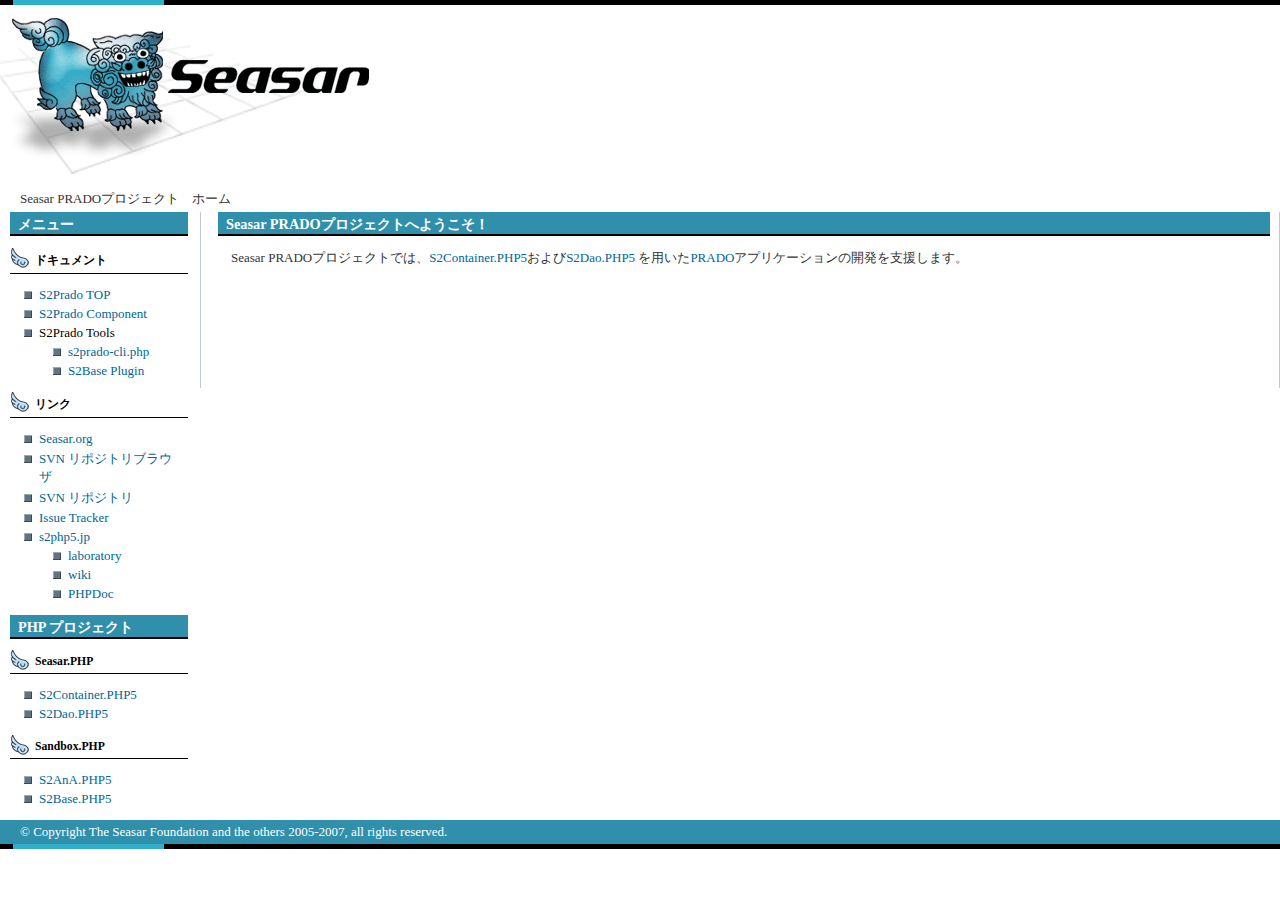
<file: www/index.html>
<!DOCTYPE html PUBLIC "-//W3C//DTD XHTML 1.0 Strict//EN" "http://www.w3.org/TR/xhtml1/DTD/xhtml1-strict.dtd">
<html xmlns="http://www.w3.org/1999/xhtml" xml:lang="ja" lang="ja"><head>



<meta http-equiv="Content-Type" content="text/html; charset=UTF-8">
<meta http-equiv="Content-Language" content="ja">
<meta http-equiv="Content-Style-Type" content="text/css">
<meta name="keywords" content="Seasar2, S2Container, DI, AOP, Dependency Injection, Aspect Oriented Programming, The Seasar Foundation, OSS, オープンソースソフトウェア, Java, フレームワーク">
<meta name="description" content="私たちSeasarプロジェクトはオープンソースという仕組みの元、開発者のゆとりを実現できるプロダクトの開発と提供を通じて、ユーザと開発者とが共に喜びを分かち合える環境実現をお手伝いすることを目指し活動しています。 ">
<title>The Seasar Project - S2Base.PHP5</title>

<link rel="stylesheet" type="text/css" href="theme/main.css" media="screen,projection">
<link rel="stylesheet" type="text/css" href="theme/print.css" media="print"></head><body>

<div id="wrapper">

<div id="header">

<div class="line"><span class="hide">spacer</span></div>

<div id="logo">
<h1 id="h01" class="hide">The Seasar Project</h1>
<a href="http://www.seasar.org/">
<!--
<img src="images/seasar_logo_blue.gif" alt="The Seasar Project" height="180" width="390">
-->
<img src="images/seasar_logo_blue.gif" alt="The Seasar Project" height="180">
</a>
</div>

<div id="tool">
</div>

<div id="navi">
<p><font size="-1">Seasar PRADOプロジェクト　ホーム</font></p></div>

</div><!-- header -->

<div id="contents_left">

<h2>メニュー</h2>

<h3>ドキュメント</h3>
<ul>
  <li><a href="index.html">S2Prado TOP</a></li>
  <li><a href="s2prado/comp.html">S2Prado Component</a></li>
  <li>S2Prado Tools
        <ul>
            <li><a href="s2prado/cli.html">s2prado-cli.php</a></li>
            <li><a href="s2prado/s2base.html">S2Base Plugin</a></li>
            <!-- 
            <li><a href="s2prado/dokuwiki.html">Dokuwiki Plugin</a></li>
             -->
        </ul>
  </li>
</ul>

<!-- 
<h3>サブプロジェクト</h3>
<ul>
<li><a href="prado/doc.html">ドキュメント日本語化</a></li>
<li><a href="prado/portal.html">Prado Portal</a></li>
</ul>
-->

<h3>リンク</h3>
<ul>
    <li><a href="http://www.seasar.org/">Seasar.org</a></li>
    <li><a href="http://svn.seasar.org/browse/?root=sandbox.prado.php5">SVN リポジトリブラウザ</a></li>
    <li><a href="https://www.seasar.org/svn/sandbox/prado.php5/">SVN リポジトリ</a></li>
    <li><a href="https://www.seasar.org/issues/browse/PRADOPHP">Issue Tracker</a></li>
    <li><a href="http://s2php5.jp/">s2php5.jp</a>
        <ul>
            <li><a href="http://labs.s2php5.jp/s2prado">laboratory</a></li>
            <li><a href="http://wiki.s2php5.jp/s2prado.php5">wiki</a></li>
            <li><a href="http://docs.s2php5.jp/s2prado/api/">PHPDoc</a></li>
        </ul>
    </li>
</ul>

<h2>PHP プロジェクト</h2>

<h3>Seasar.PHP</h3>

<ul>
    <li><a href="http://s2container.php5.seasar.org/">S2Container.PHP5</a></li>
    <li><a href="http://s2dao.php5.seasar.org/">S2Dao.PHP5</a></li>
</ul>

<h3>Sandbox.PHP</h3>

<ul>
    <li><a href="http://s2ana.php5.sandbox.seasar.org/">S2AnA.PHP5</a></li>
    <li><a href="http://s2base.php5.sandbox.seasar.org/">S2Base.PHP5</a></li>
</ul>



</div><!-- contents_left -->

<div id="contents_center">

<div id="article">

<div class="section">
<h2 id="h02">Seasar PRADOプロジェクトへようこそ！</h2>

<p>
　Seasar PRADOプロジェクトでは、<a href="http://s2container.php5.sandbox.seasar.org/">S2Container.PHP5</a>および<a href="http://s2dao.php5.sandbox.seasar.org/">S2Dao.PHP5</a> を用いた<a href="http://pradosoft.com/">PRADO</a>アプリケーションの開発を支援します。
</p>

</div>


<br>
<!-- 
<div class="section">
<h2 id="h02">ダウンロード</h2>

<ul>

<li>2007-11-11
<table>
<tr>
<td valign="top">Pear Package : </td>
<td>
<a href="download/S2Prado-0.1.0.tgz">S2Prado-0.1.0.tgz</a><br>
</td>
</tr>
<tr>
<td valign="top">Full Package : </td>
<td><a href="download/s2prado.php5-0.1.0.zip">s2prado-0.1.0.zip</a><br>
s2container.php5-1.1.3、s2dao.php5-1.1.2、prado3.1.3 が含まれます。</td>
</tr>
</table>
</li>


<li><a href="https://www.seasar.org/svn/sandbox/prado/trunk/s2prado.php5/ChangeLog">ChangeLog</a></li>

</ul>

</div>

<br>
<div class="section">
<h2 id="h02">メーリングリスト</h2>
<ul>
<li>
<a href="https://www.seasar.org/mailman/listinfo/prado">
Seasar PRADO メーリングリスト
</a><br>
S2Prado.PHP5/PRADOを使っていて困ったこと・質問・要望などはこちらへ．
</li>
</ul>
</div>

<br>
<div class="section">
<h2 id="h02">動作環境</h2>

<p>　PHP-5.2.3 以降で動作します。以下の環境で開発・動作確認しています。</p>
<ul>
    <li>WindowsXP : php-5.2.3-Win32</li>
    <li>Mac OS X 10.4.10 : php-5.2.1</li>
</ul>
 -->
<br>
<br>
<br>
<br>
<br>
</div>
</div><!-- article -->

</div><!-- contents_center -->

<div id="footer">
<address>&#169; Copyright The Seasar Foundation and the others 2005-2007, all rights reserved.</address>
<div class="line"><span class="hide">spacer</span></div>
</div><!-- footer -->

</div><!-- wrapper -->

</body></html>
</file>
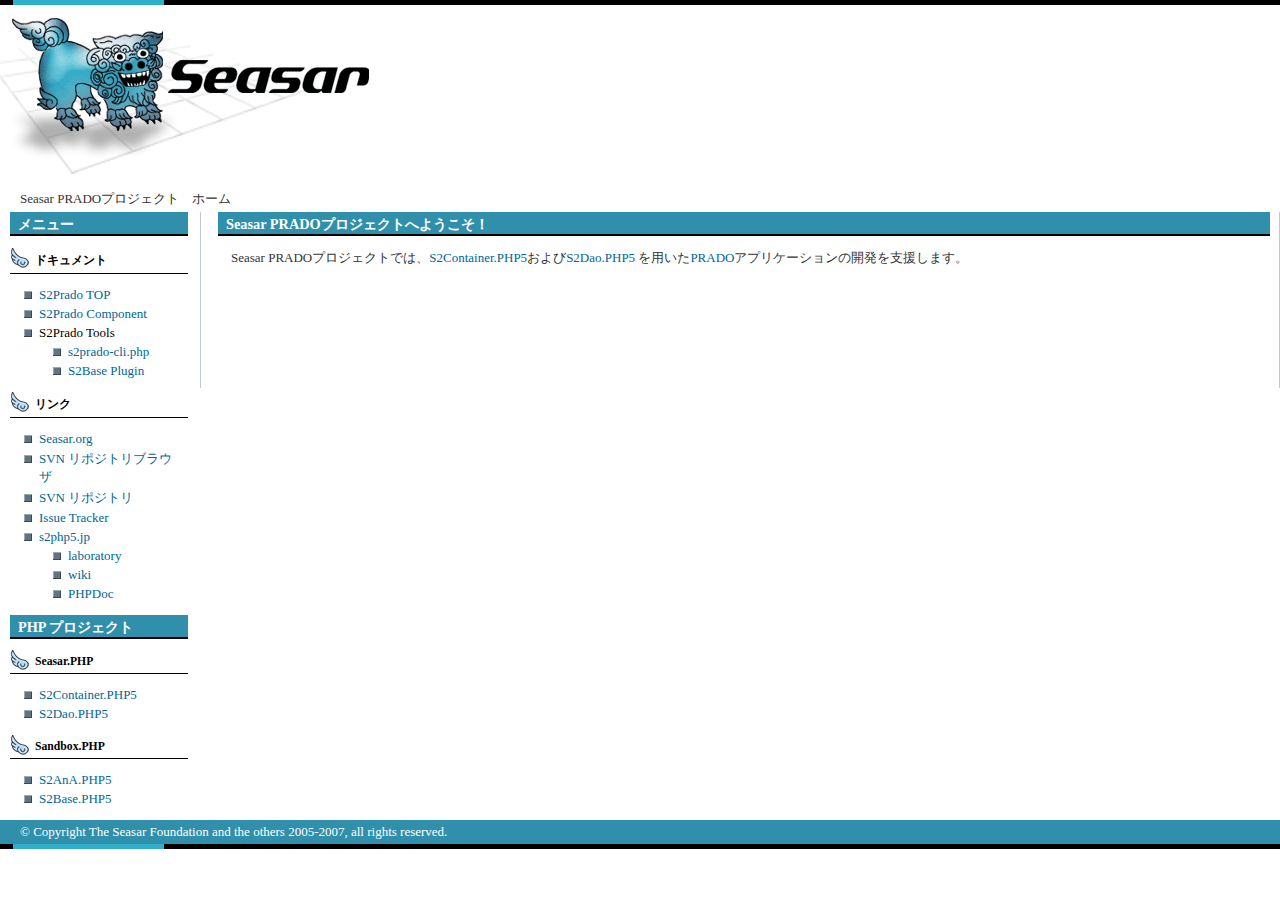
<file: www/s2prado/index.html>
<!DOCTYPE html PUBLIC "-//W3C//DTD XHTML 1.0 Strict//EN" "http://www.w3.org/TR/xhtml1/DTD/xhtml1-strict.dtd">
<html xmlns="http://www.w3.org/1999/xhtml" xml:lang="ja" lang="ja"><head>



<meta http-equiv="Content-Type" content="text/html; charset=UTF-8">
<meta http-equiv="Content-Language" content="ja">
<meta http-equiv="Content-Style-Type" content="text/css">
<meta name="keywords" content="Seasar2, S2Container, DI, AOP, Dependency Injection, Aspect Oriented Programming, The Seasar Foundation, OSS, オープンソースソフトウェア, Java, フレームワーク">
<meta name="description" content="私たちSeasarプロジェクトはオープンソースという仕組みの元、開発者のゆとりを実現できるプロダクトの開発と提供を通じて、ユーザと開発者とが共に喜びを分かち合える環境実現をお手伝いすることを目指し活動しています。 ">
<title>The Seasar Project - S2Base.PHP5</title>

<link rel="stylesheet" type="text/css" href="../theme/main.css" media="screen,projection">
<link rel="stylesheet" type="text/css" href="../theme/print.css" media="print"></head><body>

<div id="wrapper">

<div id="header">

<div class="line"><span class="hide">spacer</span></div>

<div id="logo">
<h1 id="h01" class="hide">The Seasar Project</h1>
<a href="http://www.seasar.org/">
<!--
<img src="../images/seasar_logo_blue.gif" alt="The Seasar Project" height="180" width="390">
-->
<img src="../images/seasar_logo_blue.gif" alt="The Seasar Project" height="180">
</a>
</div>

<div id="tool">
</div>

<div id="navi">
<p><font size="-1">Seasar PRADOプロジェクト　ホーム</font></p></div>

</div><!-- header -->

<div id="contents_left">

<h2>メニュー</h2>

<h3>ドキュメント</h3>
<ul>
  <li><a href="../index.html">S2Prado TOP</a></li>
  <li><a href="../s2prado/comp.html">S2Prado Component</a></li>
  <li>S2Prado Tools
        <ul>
            <li><a href="../s2prado/cli.html">s2prado-cli.php</a></li>
            <li><a href="../s2prado/s2base.html">S2Base Plugin</a></li>
            <!-- 
            <li><a href="../s2prado/dokuwiki.html">Dokuwiki Plugin</a></li>
             -->
        </ul>
  </li>
</ul>

<!-- 
<h3>サブプロジェクト</h3>
<ul>
<li><a href="../prado/doc.html">ドキュメント日本語化</a></li>
<li><a href="../prado/portal.html">Prado Portal</a></li>
</ul>
-->

<h3>リンク</h3>
<ul>
    <li><a href="http://www.seasar.org/">Seasar.org</a></li>
    <li><a href="http://svn.seasar.org/browse/?root=sandbox.prado.php5">SVN リポジトリブラウザ</a></li>
    <li><a href="https://www.seasar.org/svn/sandbox/prado.php5/">SVN リポジトリ</a></li>
    <li><a href="https://www.seasar.org/issues/browse/PRADOPHP">Issue Tracker</a></li>
    <li><a href="http://s2php5.jp/">s2php5.jp</a>
        <ul>
            <li><a href="http://labs.s2php5.jp/s2prado">laboratory</a></li>
            <li><a href="http://wiki.s2php5.jp/s2prado.php5">wiki</a></li>
            <li><a href="http://docs.s2php5.jp/s2prado/api/">PHPDoc</a></li>
        </ul>
    </li>
</ul>

<h2>PHP プロジェクト</h2>

<h3>Seasar.PHP</h3>

<ul>
    <li><a href="http://s2container.php5.seasar.org/">S2Container.PHP5</a></li>
    <li><a href="http://s2dao.php5.seasar.org/">S2Dao.PHP5</a></li>
</ul>

<h3>Sandbox.PHP</h3>

<ul>
    <li><a href="http://s2ana.php5.sandbox.seasar.org/">S2AnA.PHP5</a></li>
    <li><a href="http://s2base.php5.sandbox.seasar.org/">S2Base.PHP5</a></li>
</ul>



</div><!-- contents_left -->

<div id="contents_center">

<div id="article">

<div class="section">
<h2 id="h02">Seasar PRADOプロジェクトへようこそ！</h2>

<p>
　Seasar PRADOプロジェクトでは、<a href="http://s2container.php5.sandbox.seasar.org/">S2Container.PHP5</a>および<a href="http://s2dao.php5.sandbox.seasar.org/">S2Dao.PHP5</a> を用いた<a href="http://pradosoft.com/">PRADO</a>アプリケーションの開発を支援します。
</p>

</div>


<br>
<!-- 
<div class="section">
<h2 id="h02">ダウンロード</h2>

<ul>

<li>2007-11-11
<table>
<tr>
<td valign="top">Pear Package : </td>
<td>
<a href="download/S2Prado-0.1.0.tgz">S2Prado-0.1.0.tgz</a><br>
</td>
</tr>
<tr>
<td valign="top">Full Package : </td>
<td><a href="download/s2prado.php5-0.1.0.zip">s2prado-0.1.0.zip</a><br>
s2container.php5-1.1.3、s2dao.php5-1.1.2、prado3.1.3 が含まれます。</td>
</tr>
</table>
</li>


<li><a href="https://www.seasar.org/svn/sandbox/prado/trunk/s2prado.php5/ChangeLog">ChangeLog</a></li>

</ul>

</div>

<br>
<div class="section">
<h2 id="h02">メーリングリスト</h2>
<ul>
<li>
<a href="https://www.seasar.org/mailman/listinfo/prado">
Seasar PRADO メーリングリスト
</a><br>
S2Prado.PHP5/PRADOを使っていて困ったこと・質問・要望などはこちらへ．
</li>
</ul>
</div>

<br>
<div class="section">
<h2 id="h02">動作環境</h2>

<p>　PHP-5.2.3 以降で動作します。以下の環境で開発・動作確認しています。</p>
<ul>
    <li>WindowsXP : php-5.2.3-Win32</li>
    <li>Mac OS X 10.4.10 : php-5.2.1</li>
</ul>
 -->
<br>
<br>
<br>
<br>
<br>
</div>
</div><!-- article -->

</div><!-- contents_center -->

<div id="footer">
<address>&#169; Copyright The Seasar Foundation and the others 2005-2007, all rights reserved.</address>
<div class="line"><span class="hide">spacer</span></div>
</div><!-- footer -->

</div><!-- wrapper -->

</body></html>
</file>
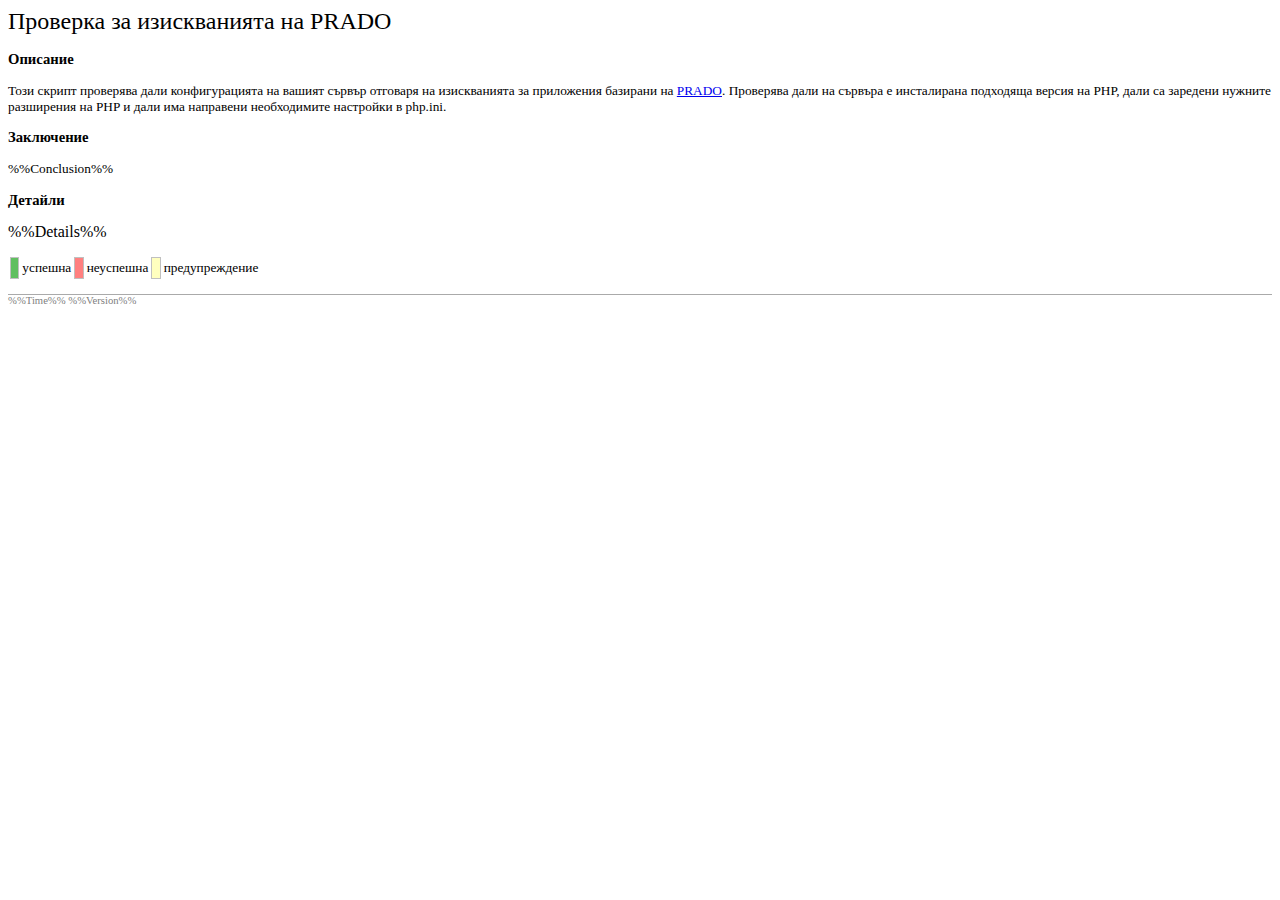
<file: prado/requirements/template-bg.html>
﻿<html>
<head>
<meta http-equiv="Content-Type" content="text/html; charset=utf-8"/>
<meta http-equiv="content-language" content="bg"/>
<title>Проверка за изискванията на PRADO</title>
<style>
body {font-family:"Verdana";font-weight:normal;color:black;}
h1 { font-family:"Verdana";font-weight:normal;font-size:18pt; }
h3 {font-family:"Verdana";font-weight:bold;font-size:11pt}
p, td {font-family:"Verdana";font-weight:normal;font-size:10pt;}
table.result {border-collapse: collapse; width: 100%; font-size: 10pt; font-family:"Verdana";}
td.passed {background-color: #60BF60;border: 1px solid silver; padding: 2px;}
td.warning {background-color: #FFFFBF;border: 1px solid silver; padding: 2px;}
td.error {background-color: #FF8080;border: 1px solid silver; padding: 2px;}
.version {color: gray;font-size:8pt;border-top:1px solid #aaaaaa;}
</style>
</head>

<body bgcolor="white">
<h1>Проверка за изискванията на PRADO</h1>
<h3>Описание</h3>
<p>
Този скрипт проверява дали конфигурацията на вашият сървър отговаря на изискванията
за приложения базирани на <a href="http://www.pradosoft.com/">PRADO</a>.
Проверява дали на сървъра е инсталирана подходяща версия на PHP,
дали са заредени нужните разширения на PHP и дали има направени необходимите
настройки в php.ini.
</p>
<h3>Заключение</h3>
<p>
%%Conclusion%%
</p>
<h3>Детайли</h3>
</p>
%%Details%%
</p>
<p>
<table>
<tr>
<td class="passed">&nbsp;</td><td>успешна</td>
<td class="error">&nbsp;</td><td>неуспешна</td>
<td class="warning">&nbsp;</td><td>предупреждение</td>
</tr>
</table>
</p>
<div class="version">
%%Time%% %%Version%%
</div>
</body>
</html>
</file>
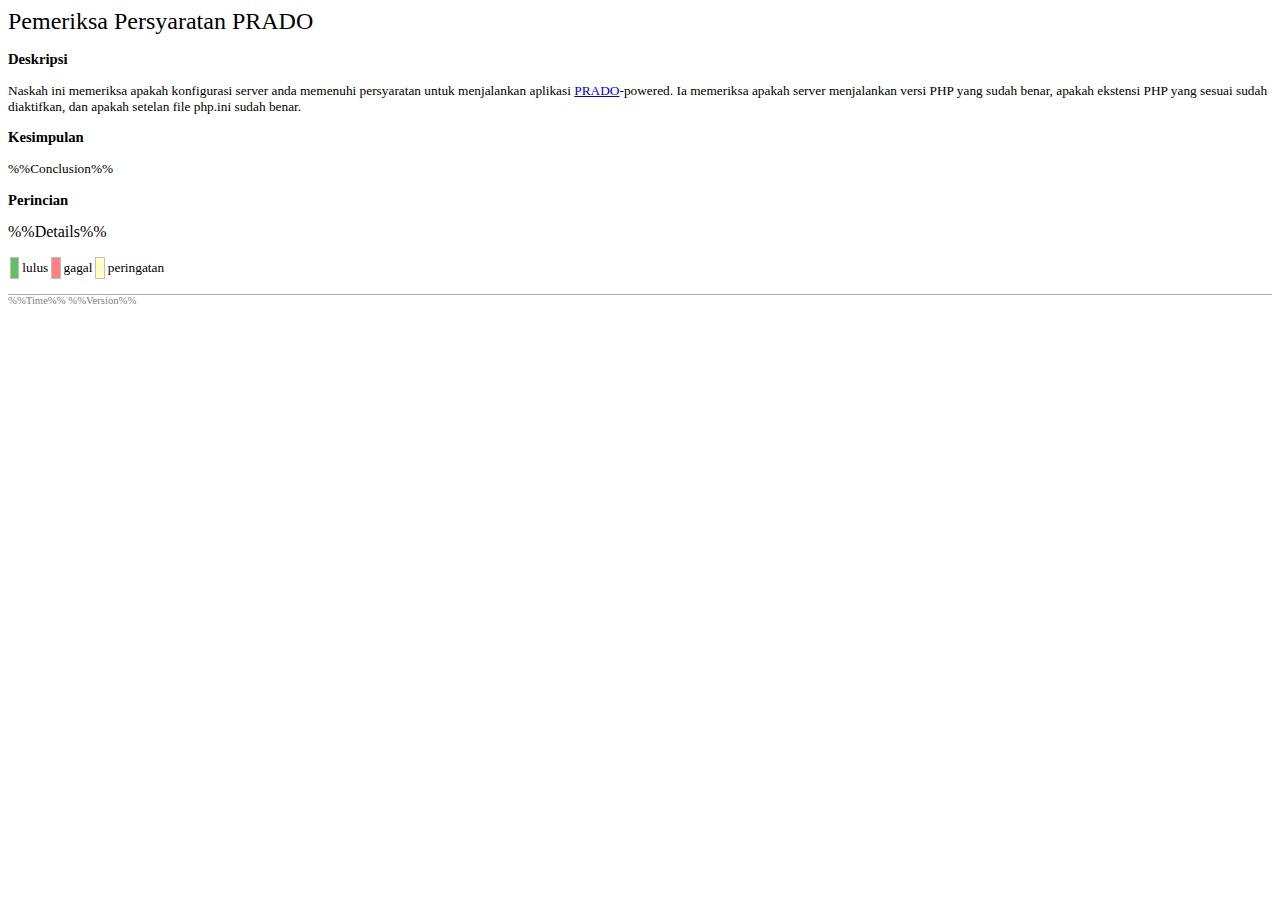
<file: prado/requirements/template-id.html>
<html>
<head>
<meta http-equiv="Content-Type" content="text/html; charset=utf-8"/>
<meta http-equiv="content-language" content="en"/>
<title>Pemeriksa Persyaratan PRADO</title>
<style>
body {font-family:"Verdana";font-weight:normal;color:black;}
h1 { font-family:"Verdana";font-weight:normal;font-size:18pt; }
h3 {font-family:"Verdana";font-weight:bold;font-size:11pt}
p, td {font-family:"Verdana";font-weight:normal;font-size:10pt;}
table.result {border-collapse: collapse; width: 100%; font-size: 10pt; font-family:"Verdana";}
td.passed {background-color: #60BF60;border: 1px solid silver; padding: 2px;}
td.warning {background-color: #FFFFBF;border: 1px solid silver; padding: 2px;}
td.error {background-color: #FF8080;border: 1px solid silver; padding: 2px;}
.version {color: gray;font-size:8pt;border-top:1px solid #aaaaaa;}
</style>
</head>

<body bgcolor="white">
<h1>Pemeriksa Persyaratan PRADO</h1>
<h3>Deskripsi</h3>
<p>
Naskah ini memeriksa apakah konfigurasi server anda memenuhi persyaratan untuk
menjalankan aplikasi <a href="http://www.pradosoft.com/">PRADO</a>-powered.
Ia memeriksa apakah server menjalankan versi PHP yang sudah benar,
apakah ekstensi PHP yang sesuai sudah diaktifkan, dan apakah setelan file php.ini sudah benar.
</p>
<h3>Kesimpulan</h3>
<p>
%%Conclusion%%
</p>
<h3>Perincian</h3>
</p>
%%Details%%
</p>
<p>
<table>
<tr>
<td class="passed">&nbsp;</td><td>lulus</td>
<td class="error">&nbsp;</td><td>gagal</td>
<td class="warning">&nbsp;</td><td>peringatan</td>
</tr>
</table>
</p>
<div class="version">
%%Time%% %%Version%%
</div>
</body>
</html>
</file>
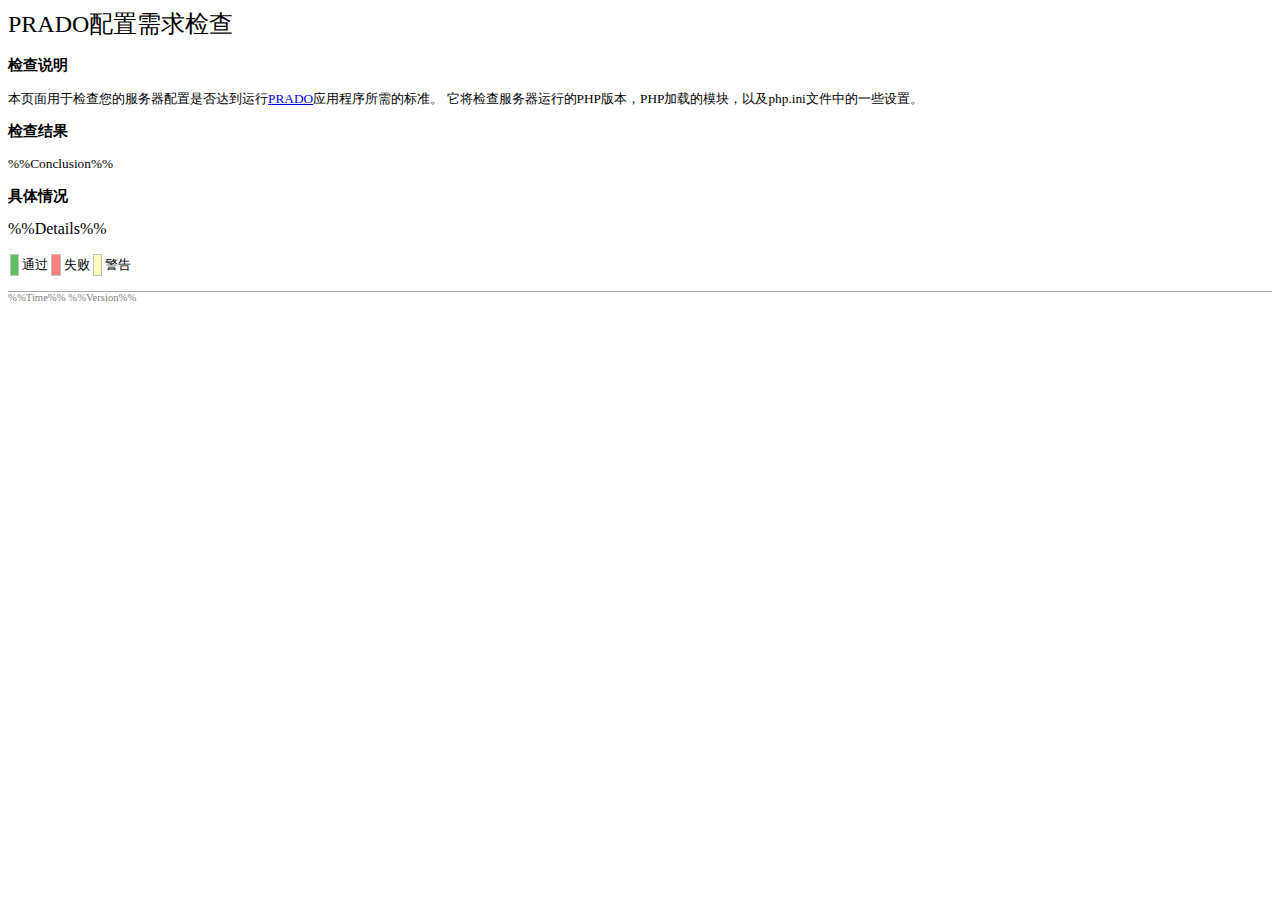
<file: prado/requirements/template-zh.html>
﻿<html>
<head>
<meta http-equiv="Content-Type" content="text/html; charset=utf-8"/>
<meta http-equiv="content-language" content="en"/>
<title>PRADO配置需求检查</title>
<style>
body {font-family:"Verdana";font-weight:normal;color:black;}
h1 { font-family:"Verdana";font-weight:normal;font-size:18pt; }
h3 {font-family:"Verdana";font-weight:bold;font-size:11pt}
p, td {font-family:"Verdana";font-weight:normal;font-size:10pt;}
table.result {border-collapse: collapse; width: 100%; font-size: 10pt; font-family:"Verdana";}
td.passed {background-color: #60BF60;border: 1px solid silver; padding: 2px;}
td.warning {background-color: #FFFFBF;border: 1px solid silver; padding: 2px;}
td.error {background-color: #FF8080;border: 1px solid silver; padding: 2px;}
.version {color: gray;font-size:8pt;border-top:1px solid #aaaaaa;}
</style>
</head>

<body bgcolor="white">
<h1>PRADO配置需求检查</h1>
<h3>检查说明</h3>
<p>
本页面用于检查您的服务器配置是否达到运行<a href="http://www.pradosoft.com/">PRADO</a>应用程序所需的标准。
它将检查服务器运行的PHP版本，PHP加载的模块，以及php.ini文件中的一些设置。
</p>
<h3>检查结果</h3>
<p>
%%Conclusion%%
</p>
<h3>具体情况</h3>
</p>
%%Details%%
</p>
<p>
<table>
<tr>
<td class="passed">&nbsp;</td><td>通过</td>
<td class="error">&nbsp;</td><td>失败</td>
<td class="warning">&nbsp;</td><td>警告</td>
</tr>
</table>
</p>
<div class="version">
%%Time%% %%Version%%

</div>
</body>
</html>
</file>
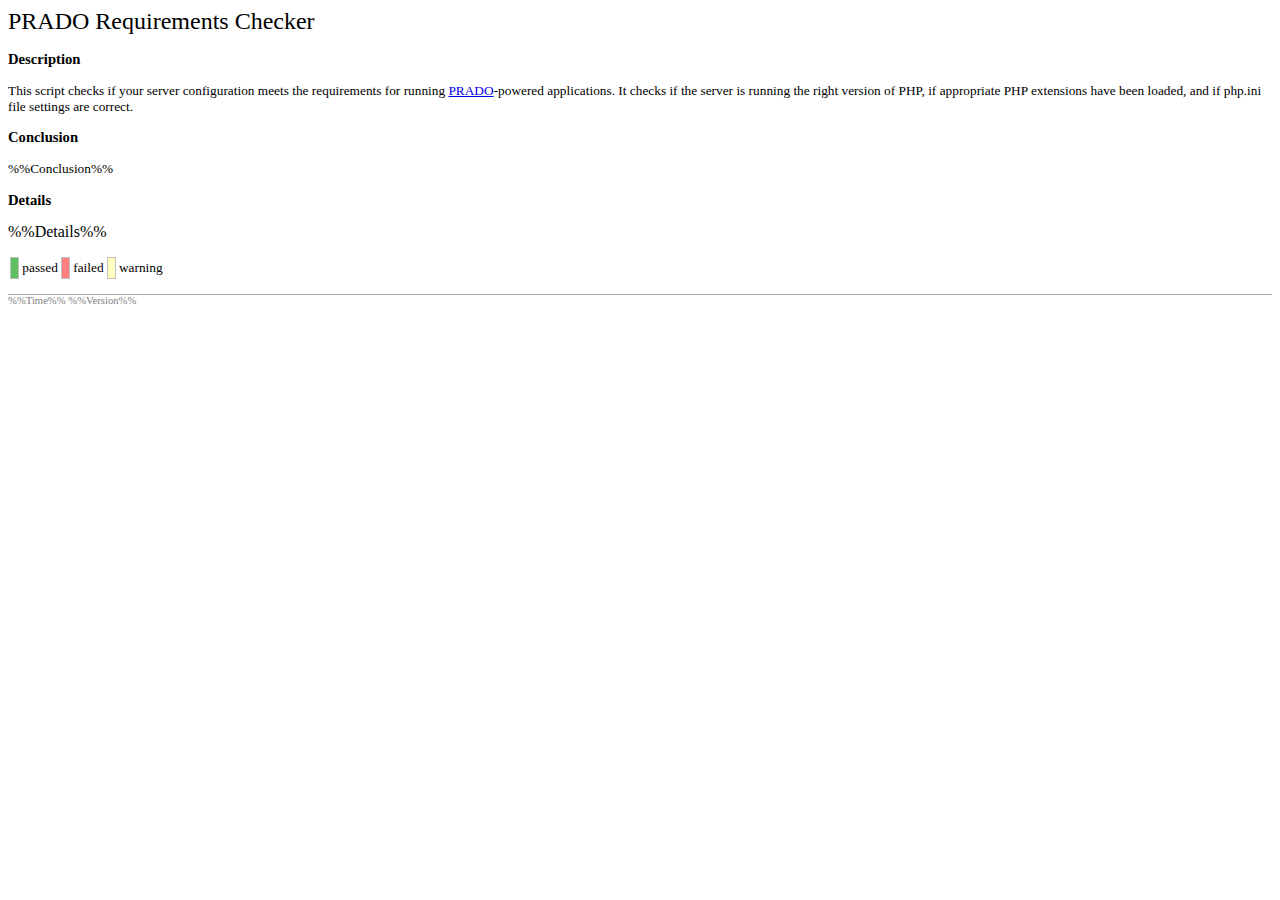
<file: prado/requirements/template.html>
<html>
<head>
<meta http-equiv="Content-Type" content="text/html; charset=utf-8"/>
<meta http-equiv="content-language" content="en"/>
<title>PRADO Requirements Checker</title>
<style>
body {font-family:"Verdana";font-weight:normal;color:black;}
h1 { font-family:"Verdana";font-weight:normal;font-size:18pt; }
h3 {font-family:"Verdana";font-weight:bold;font-size:11pt}
p, td {font-family:"Verdana";font-weight:normal;font-size:10pt;}
table.result {border-collapse: collapse; width: 100%; font-size: 10pt; font-family:"Verdana";}
td.passed {background-color: #60BF60;border: 1px solid silver; padding: 2px;}
td.warning {background-color: #FFFFBF;border: 1px solid silver; padding: 2px;}
td.error {background-color: #FF8080;border: 1px solid silver; padding: 2px;}
.version {color: gray;font-size:8pt;border-top:1px solid #aaaaaa;}
</style>
</head>

<body bgcolor="white">
<h1>PRADO Requirements Checker</h1>
<h3>Description</h3>
<p>
This script checks if your server configuration meets the requirements
for running <a href="http://www.pradosoft.com/">PRADO</a>-powered applications.
It checks if the server is running the right version of PHP,
if appropriate PHP extensions have been loaded, and if php.ini file settings are correct.
</p>
<h3>Conclusion</h3>
<p>
%%Conclusion%%
</p>
<h3>Details</h3>
</p>
%%Details%%
</p>
<p>
<table>
<tr>
<td class="passed">&nbsp;</td><td>passed</td>
<td class="error">&nbsp;</td><td>failed</td>
<td class="warning">&nbsp;</td><td>warning</td>
</tr>
</table>
</p>
<div class="version">
%%Time%% %%Version%%
</div>
</body>
</html>
</file>
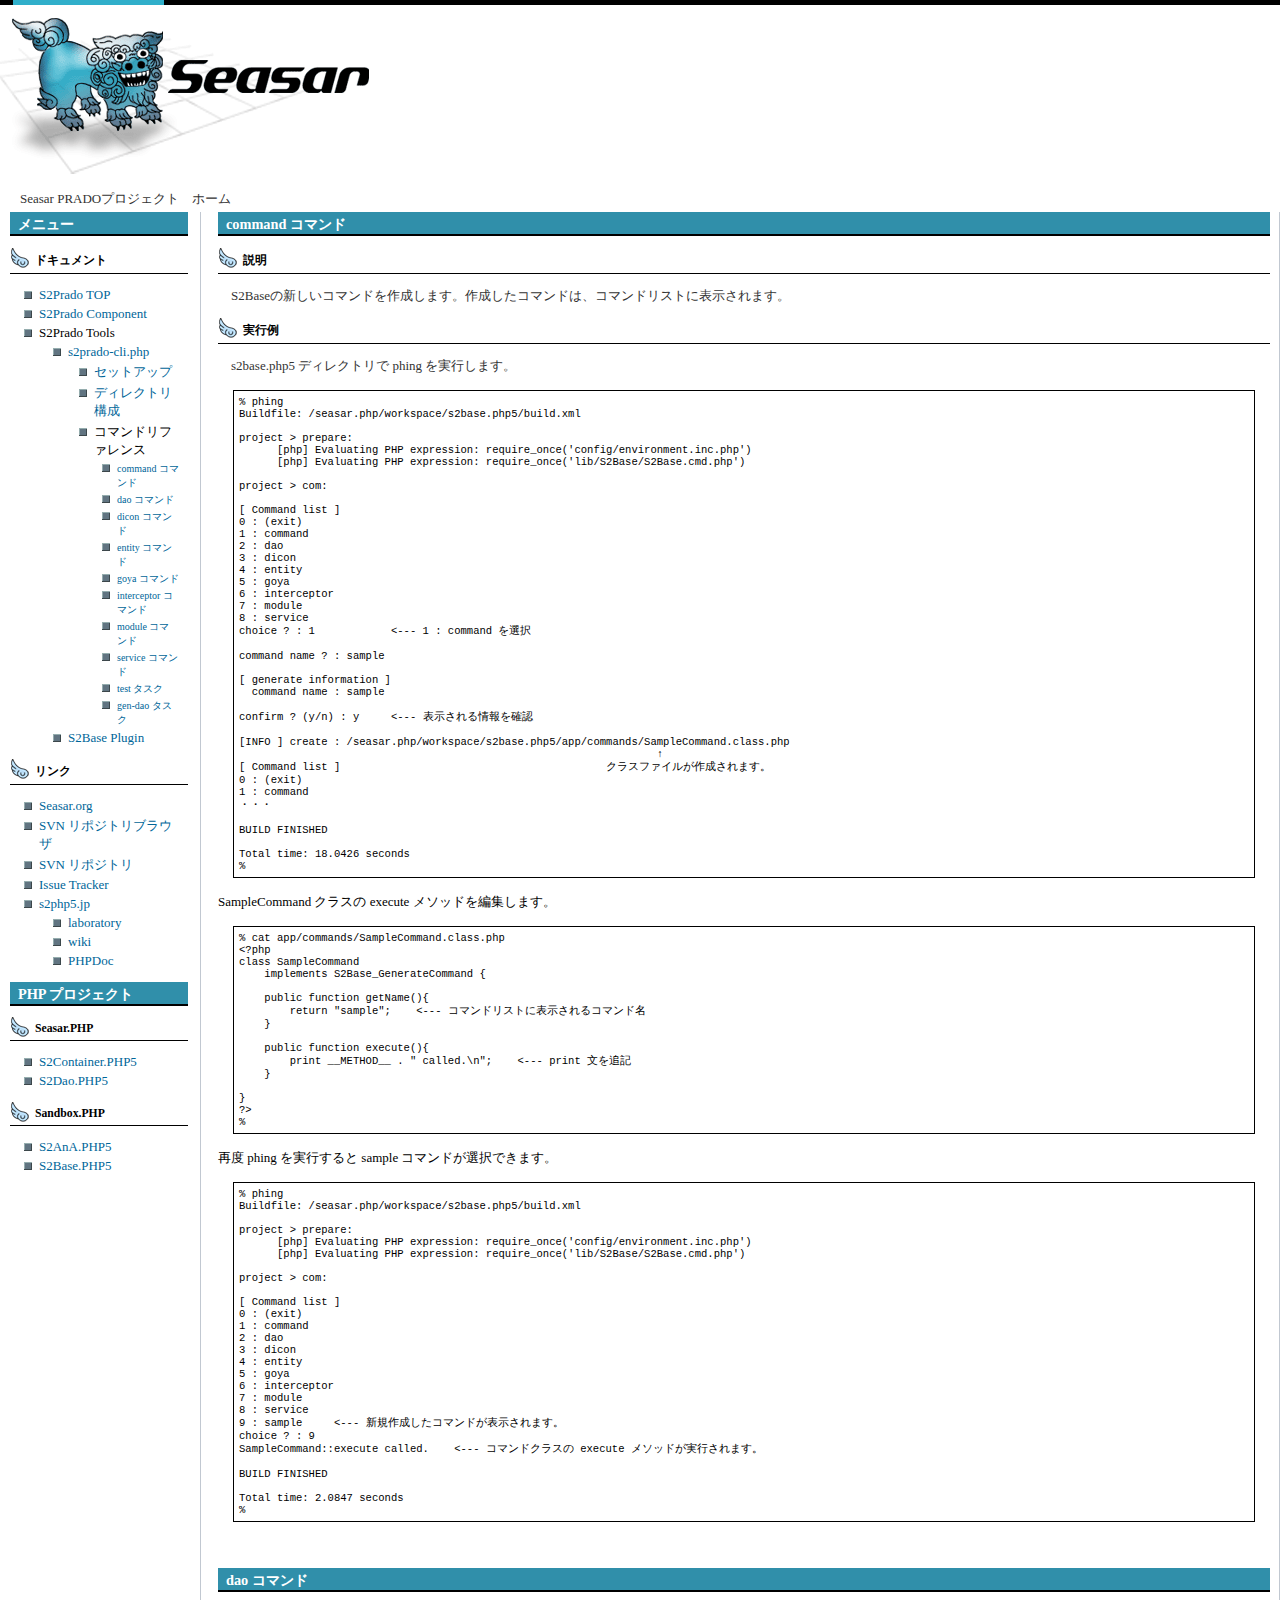
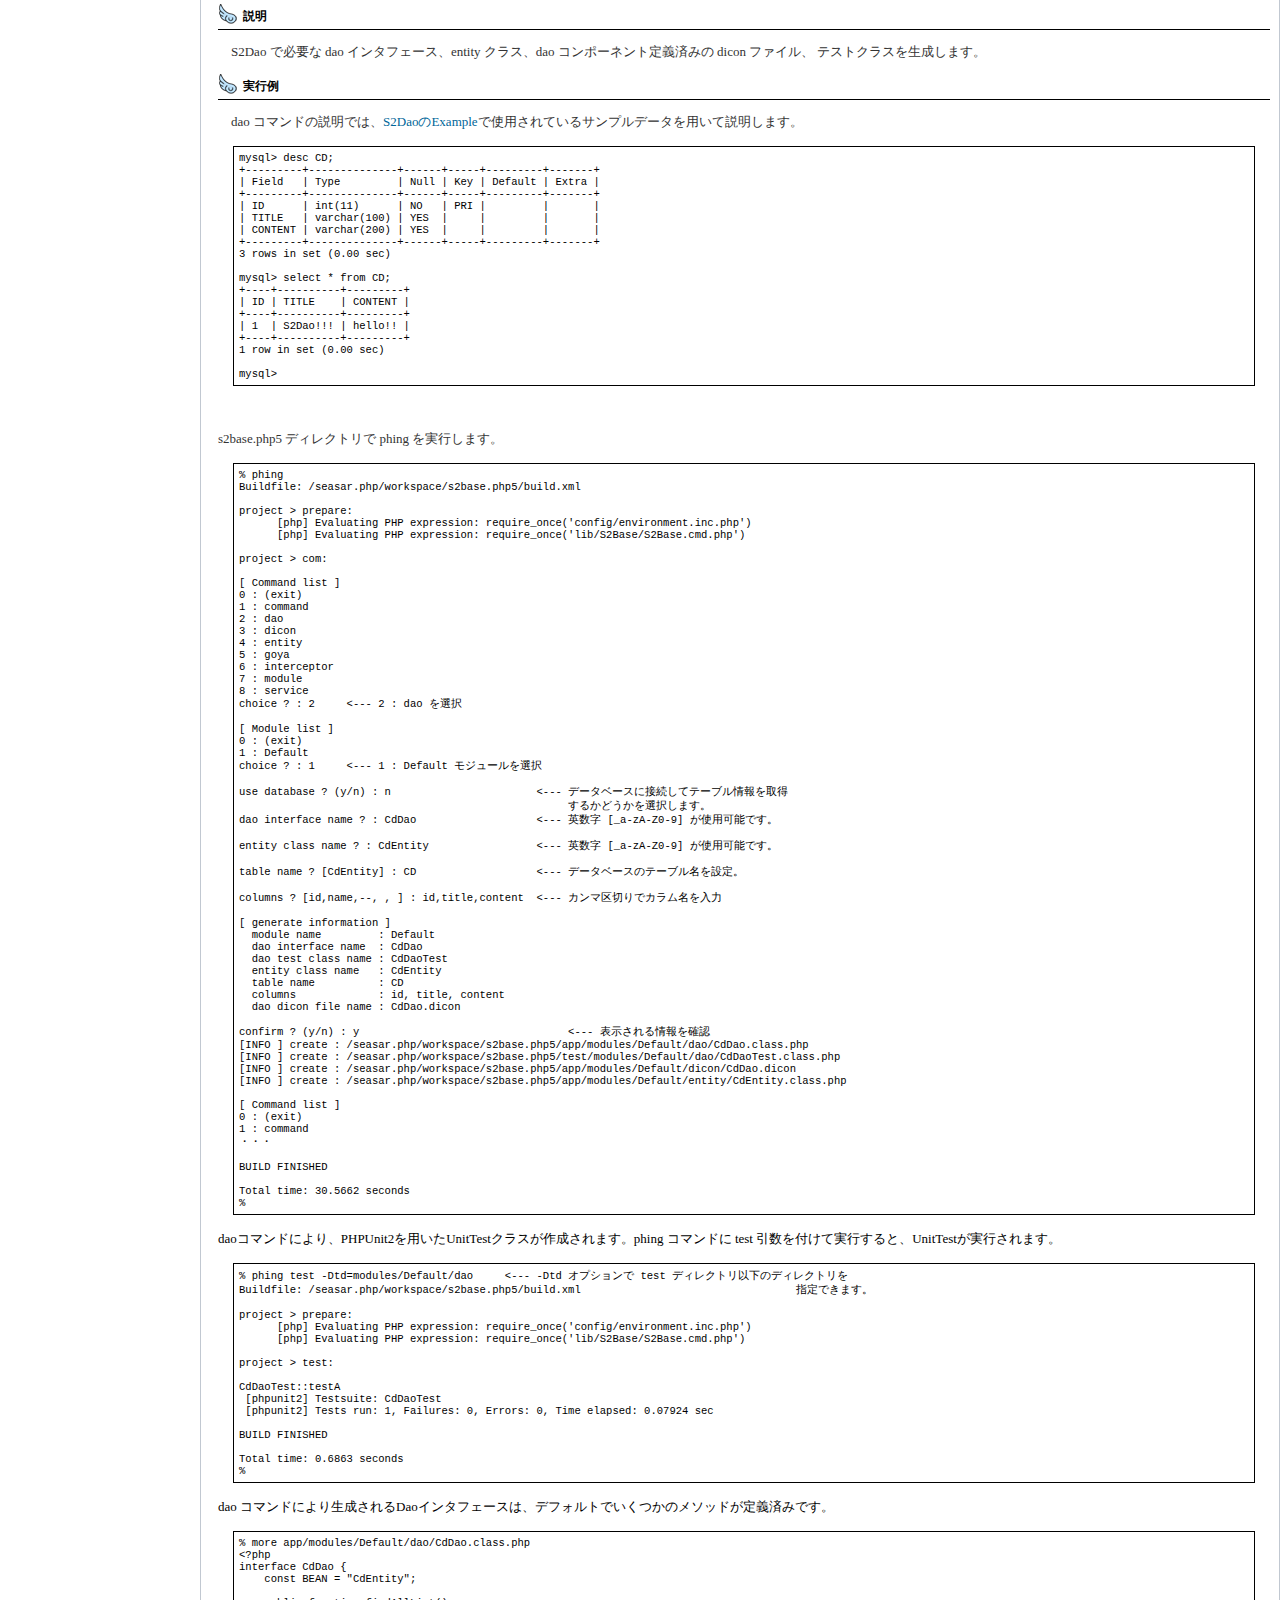
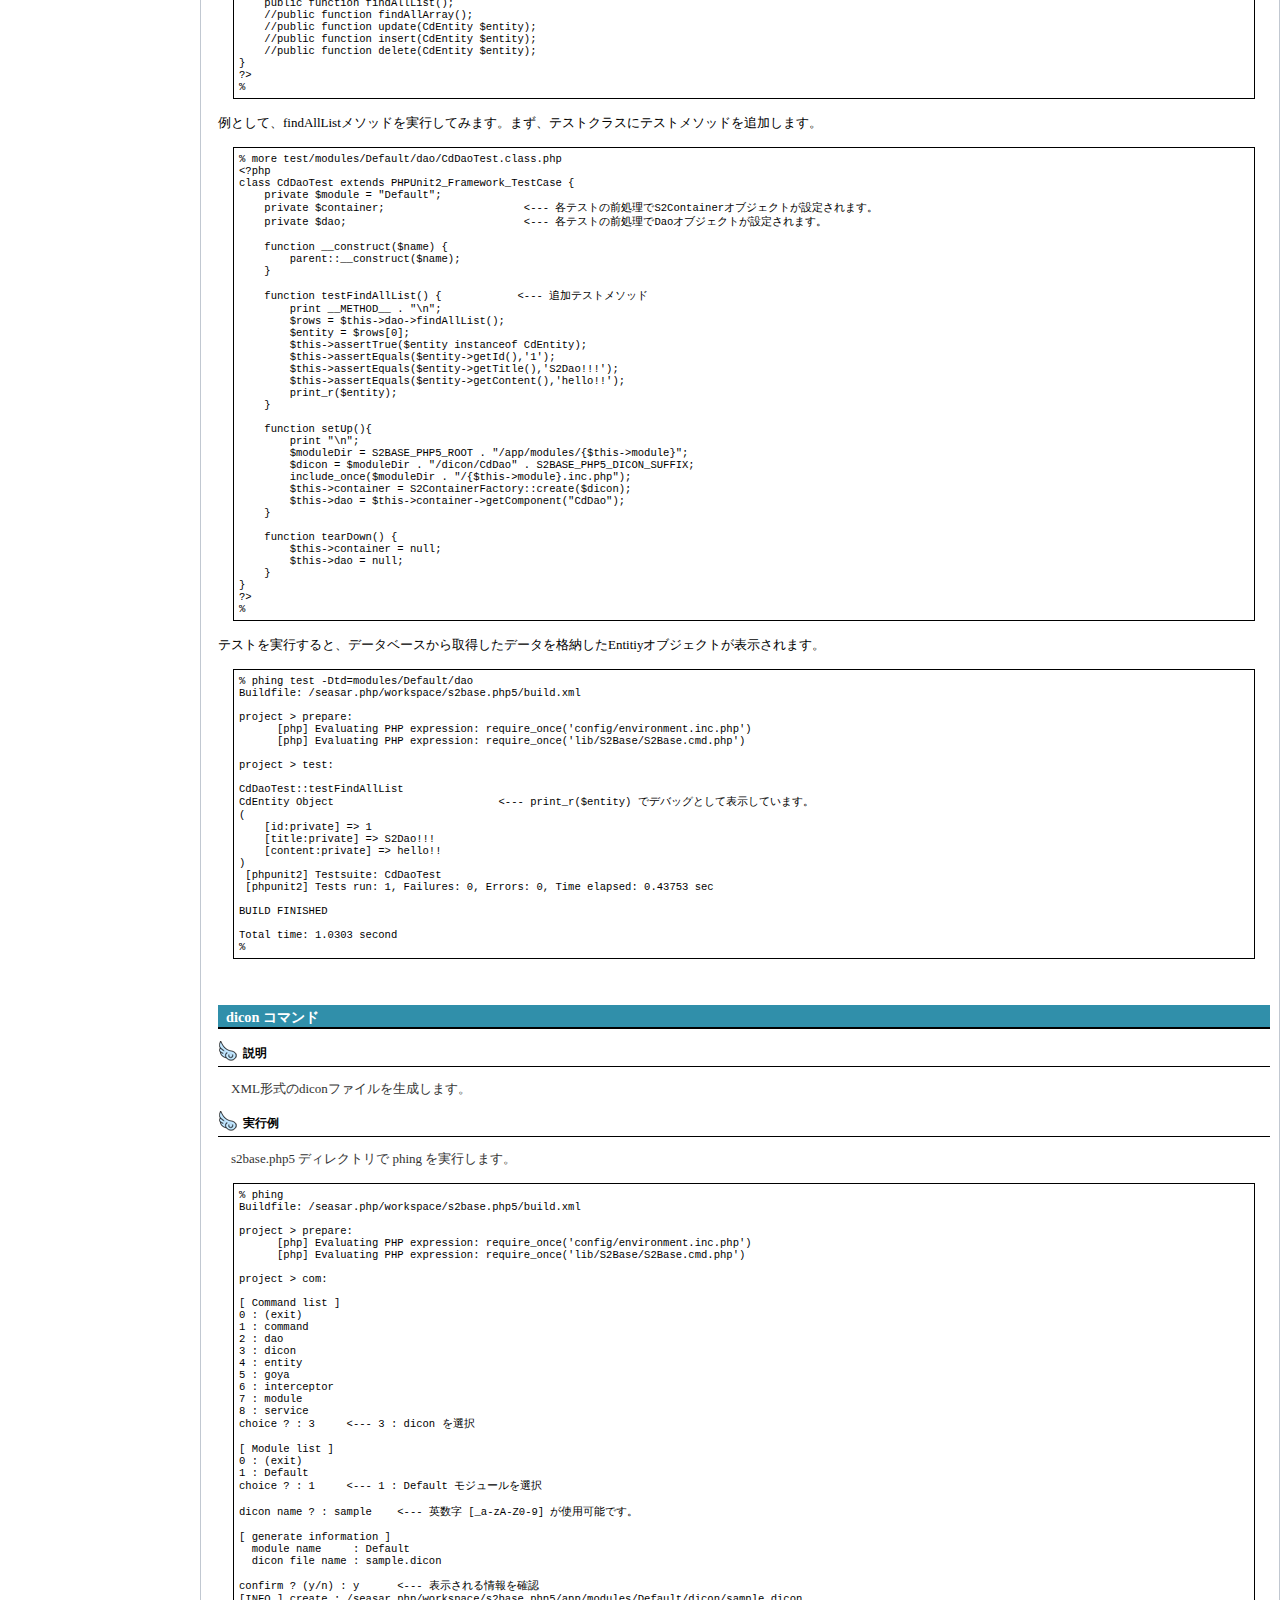
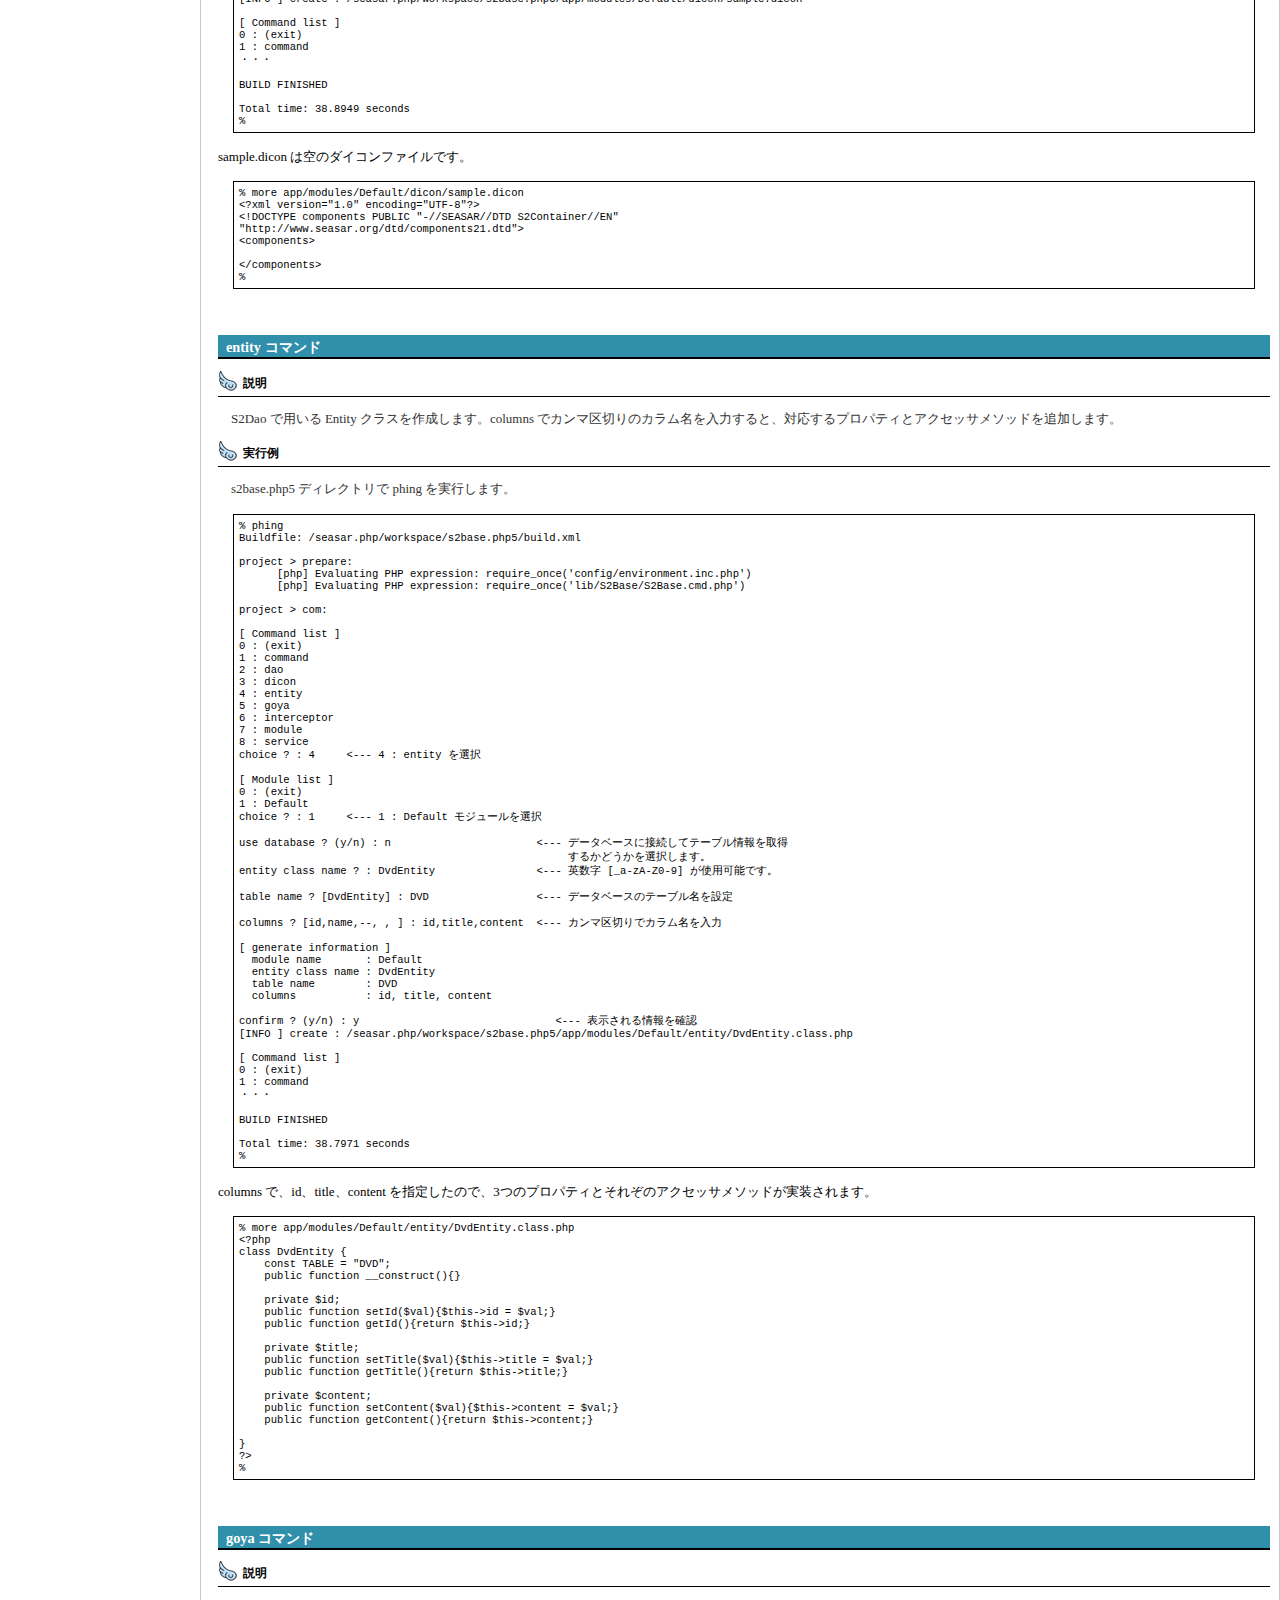
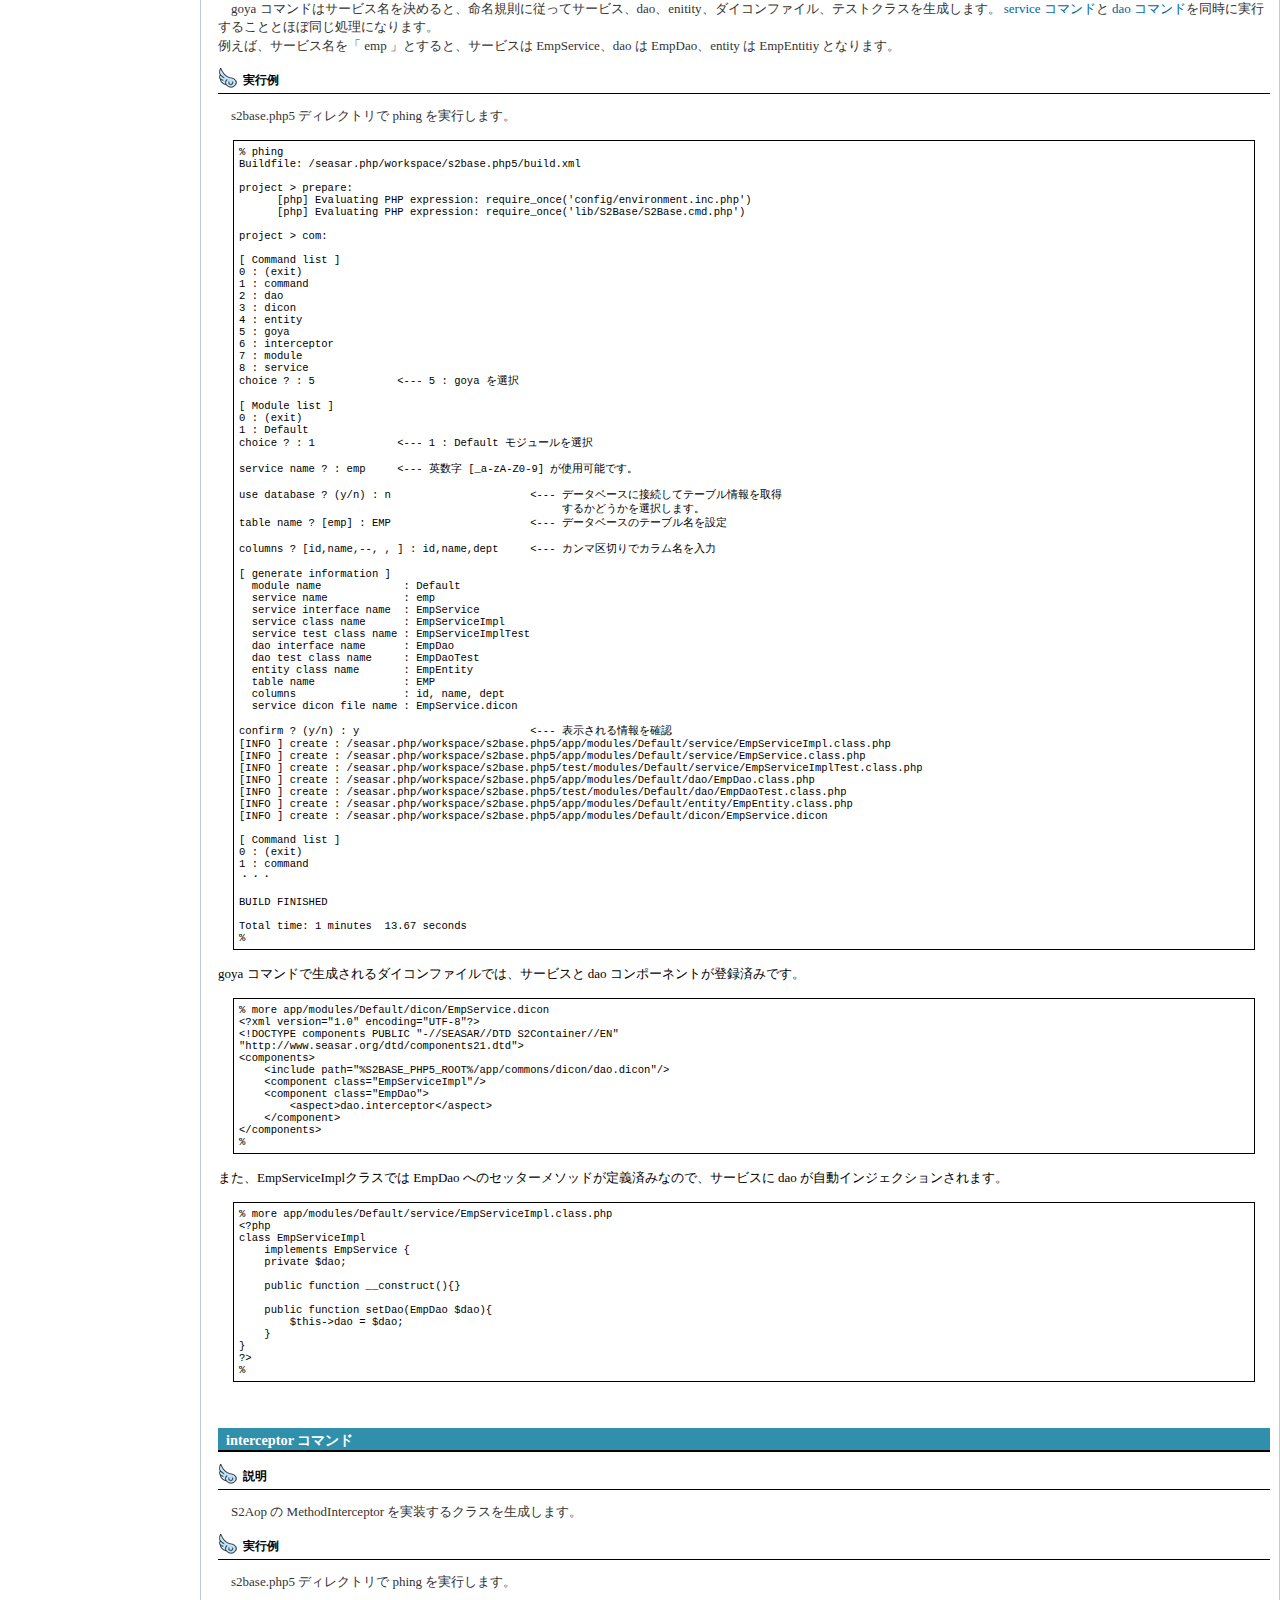
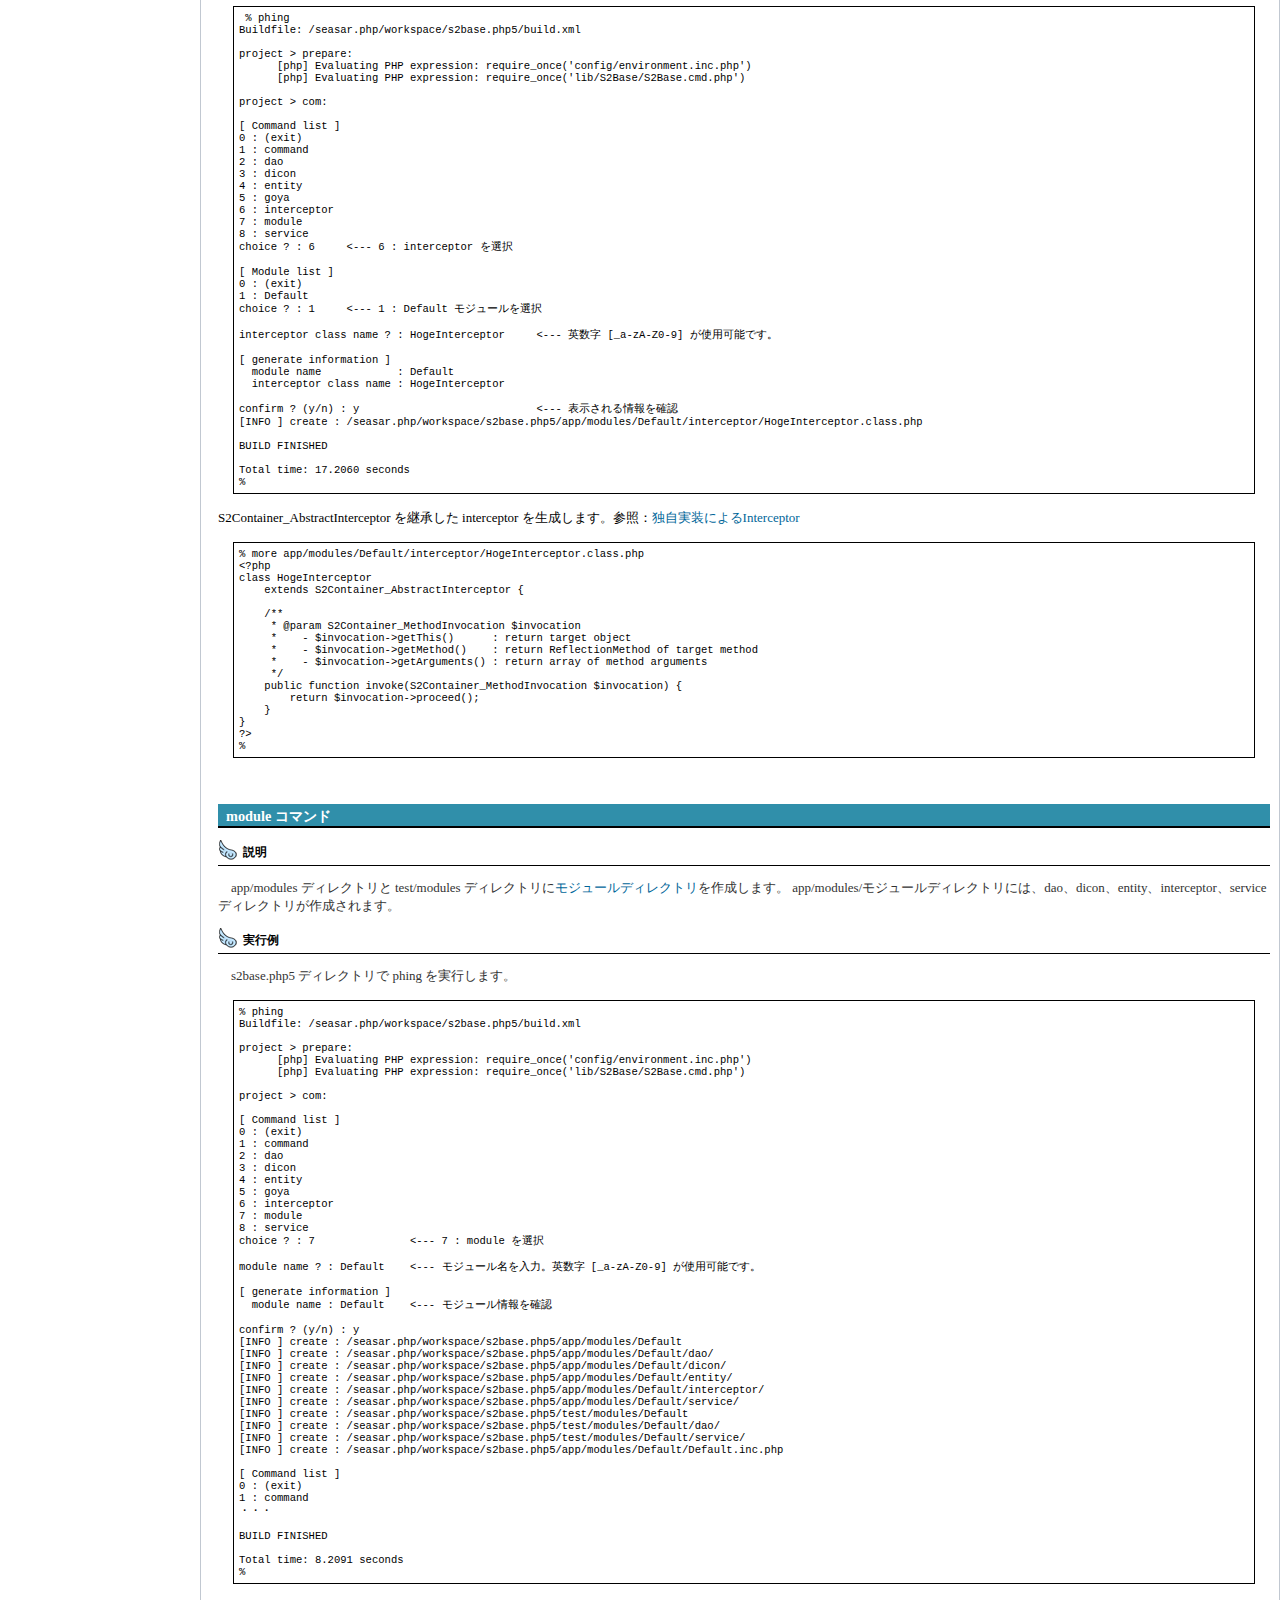
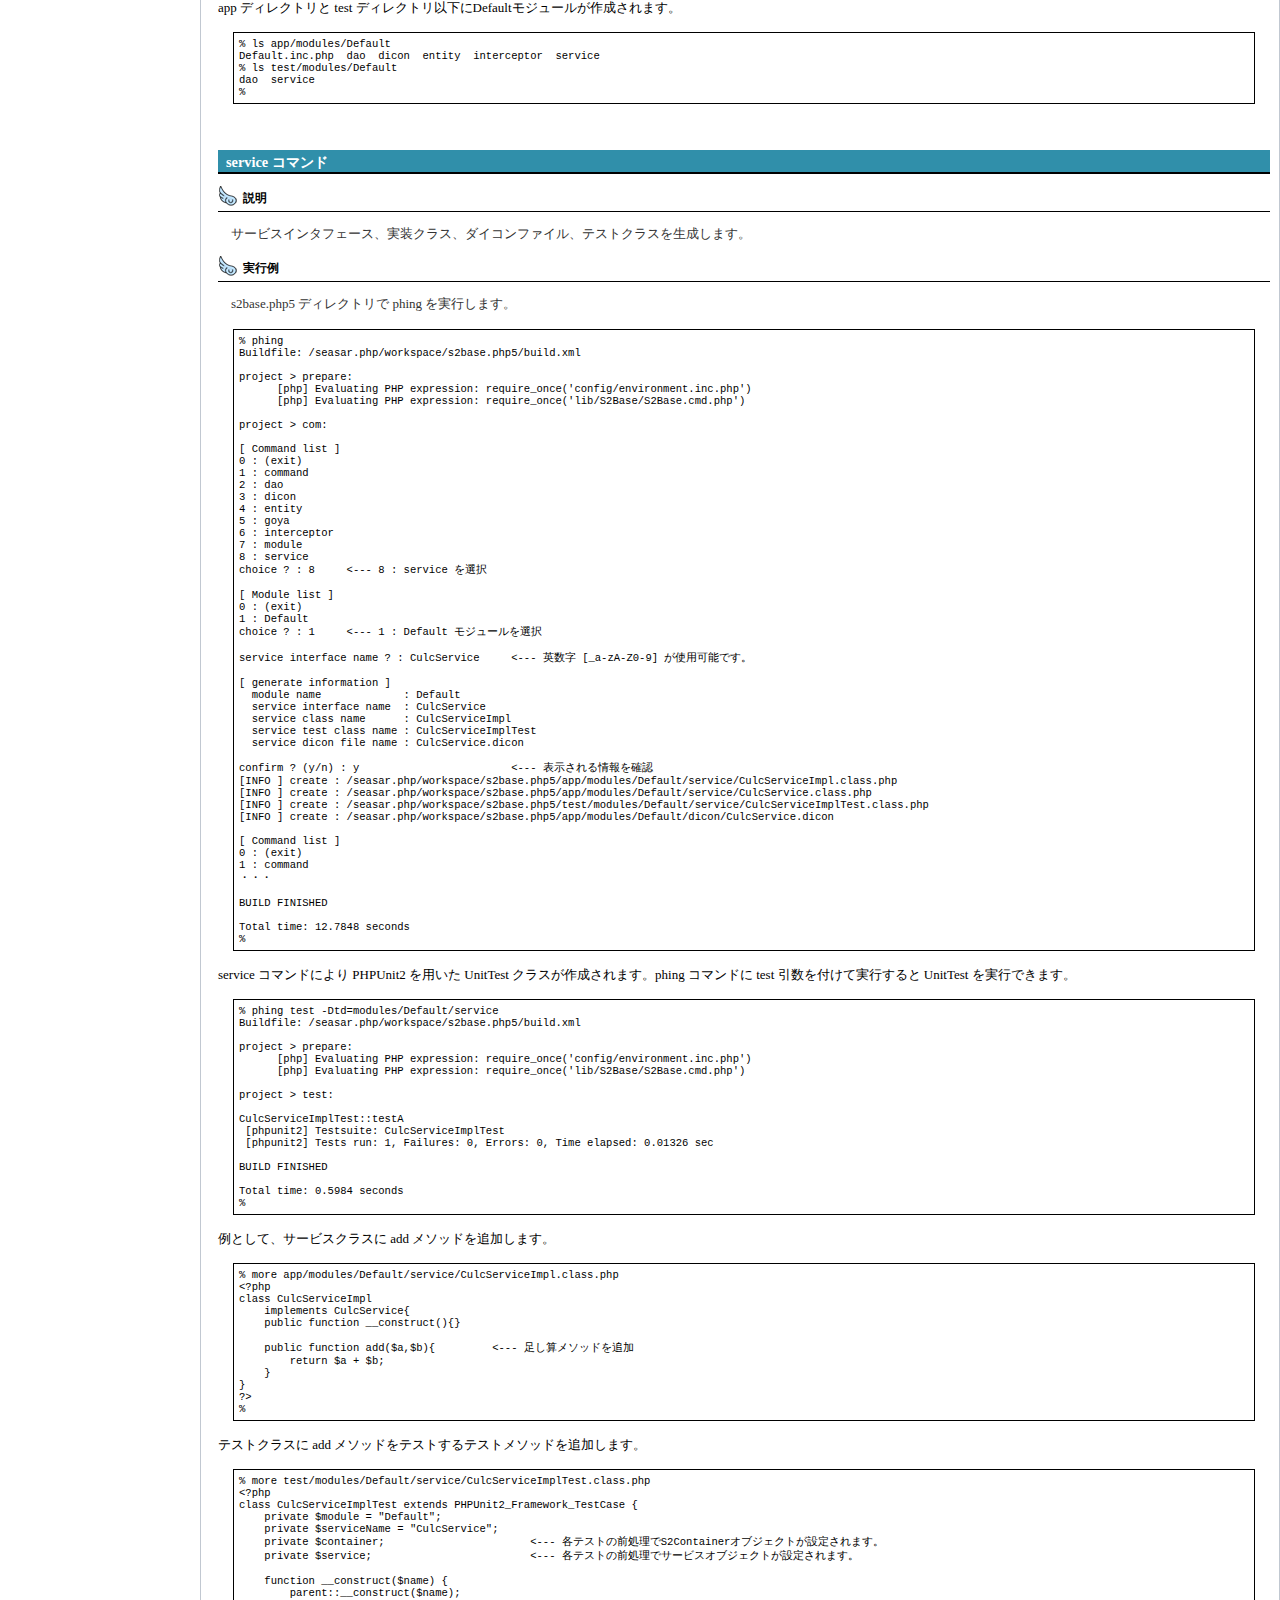
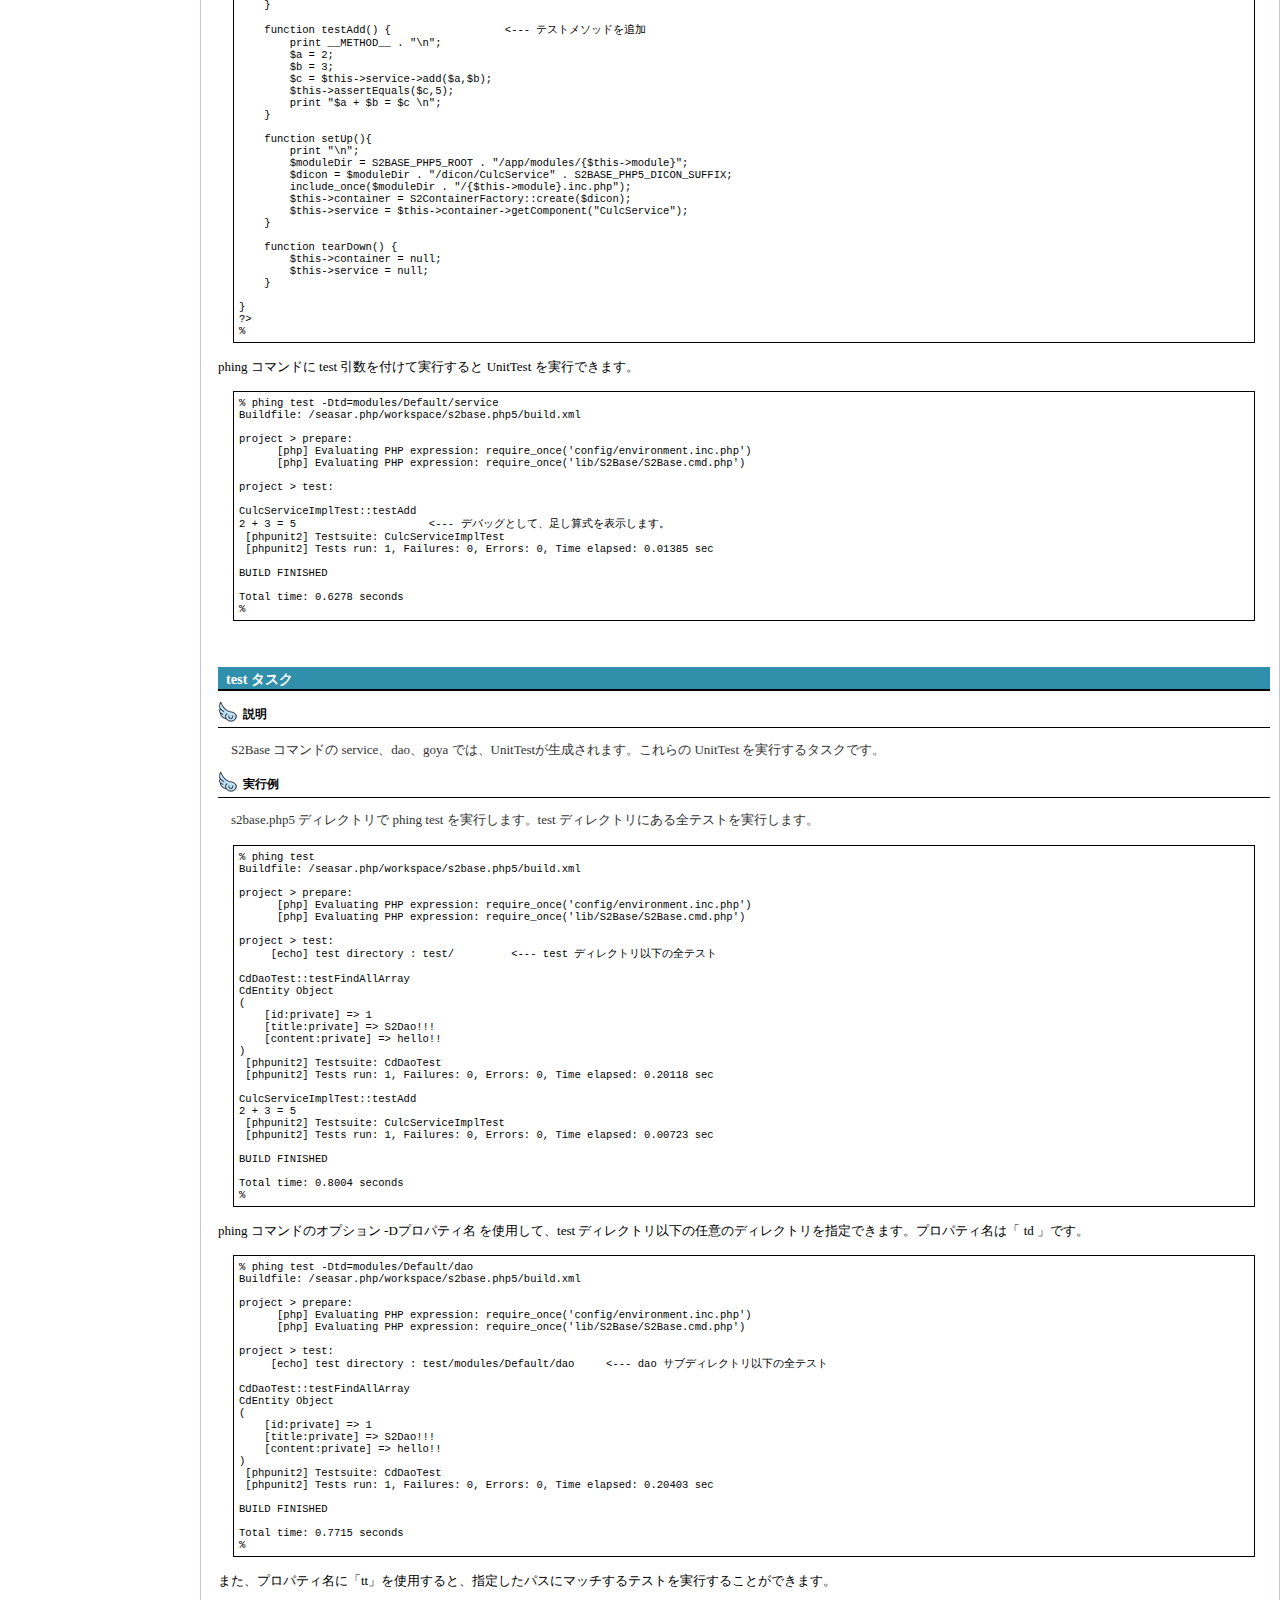
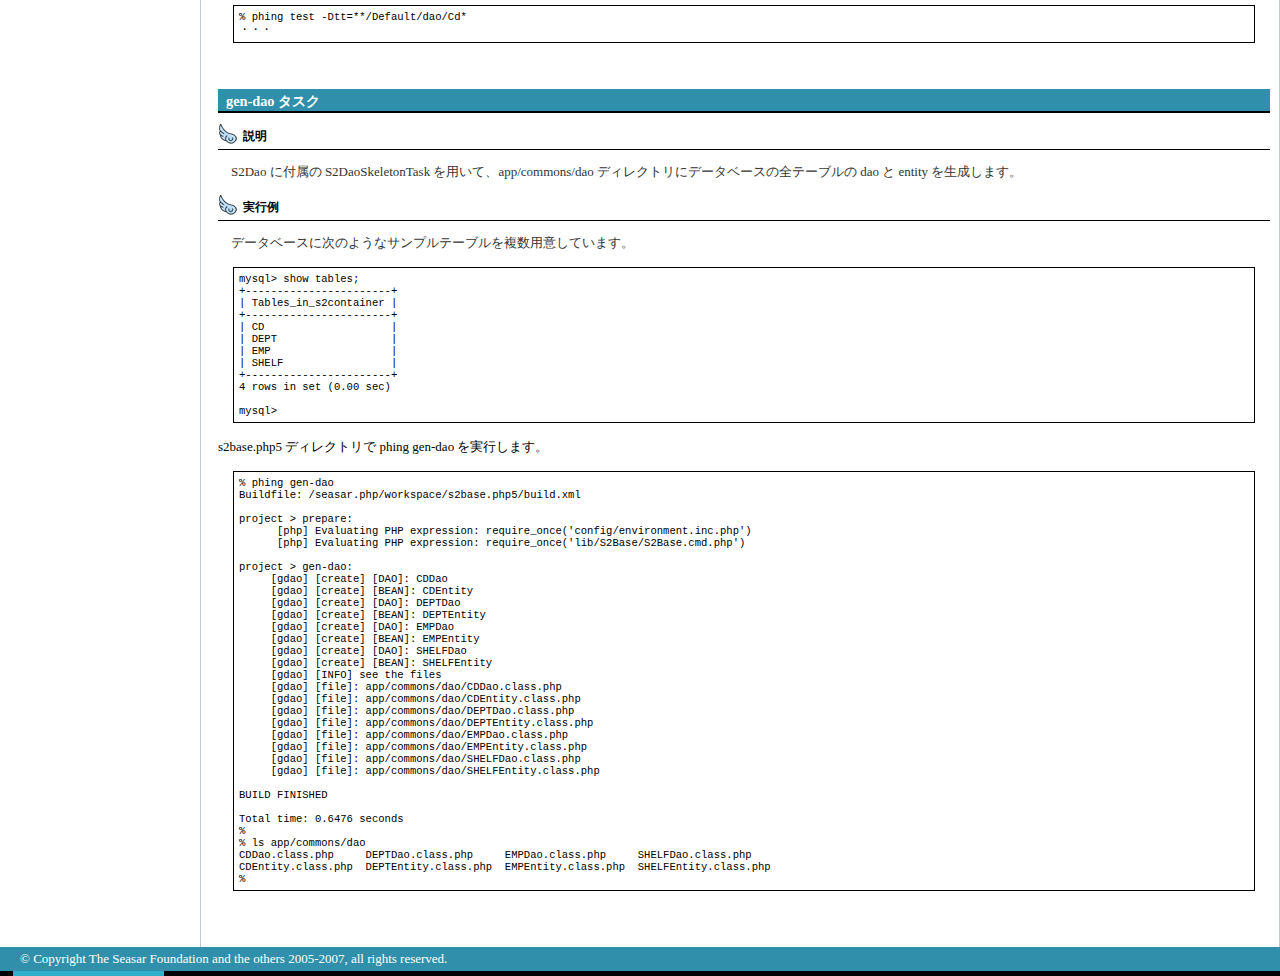
<file: www/s2prado/cli_cmdRef.html>
<!DOCTYPE html PUBLIC "-//W3C//DTD XHTML 1.0 Strict//EN" "http://www.w3.org/TR/xhtml1/DTD/xhtml1-strict.dtd">
<html xmlns="http://www.w3.org/1999/xhtml" xml:lang="ja" lang="ja"><head>



<meta http-equiv="Content-Type" content="text/html; charset=UTF-8">
<meta http-equiv="Content-Language" content="ja">
<meta http-equiv="Content-Style-Type" content="text/css">
<meta name="keywords" content="Seasar2, S2Container, DI, AOP, Dependency Injection, Aspect Oriented Programming, The Seasar Foundation, OSS, オープンソースソフトウェア, Java, フレームワーク">
<meta name="description" content="私たちSeasarプロジェクトはオープンソースという仕組みの元、開発者のゆとりを実現できるプロダクトの開発と提供を通じて、ユーザと開発者とが共に喜びを分かち合える環境実現をお手伝いすることを目指し活動しています。 ">
<title>The Seasar Project - S2Base.PHP5</title>

<link rel="stylesheet" type="text/css" href="../theme/main.css" media="screen,projection">
<link rel="stylesheet" type="text/css" href="../theme/print.css" media="print"></head><body>

<div id="wrapper">

<div id="header">

<div class="line"><span class="hide">spacer</span></div>

<div id="logo">
<h1 id="h01" class="hide">The Seasar Project</h1>
<a href="http://www.seasar.org/">
<!--
<img src="../images/seasar_logo_blue.gif" alt="The Seasar Project" height="180" width="390">
-->
<img src="../images/seasar_logo_blue.gif" alt="The Seasar Project" height="180">
</a>
</div>

<div id="tool">
</div>

<div id="navi">
<p><font size="-1">Seasar PRADOプロジェクト　ホーム</font></p></div>

</div><!-- header -->

<div id="contents_left">

<h2>メニュー</h2>

<h3>ドキュメント</h3>
<ul>
  <li><a href="../index.html">S2Prado TOP</a></li>
  <li><a href="../s2prado/comp.html">S2Prado Component</a></li>
  <li>S2Prado Tools
        <ul>
            <li><a href="../s2prado/cli.html">s2prado-cli.php</a></li>
				<ul>
					<li><a href="setup.html">セットアップ</a></li>
					<li><a href="dir.html">ディレクトリ構成</a></li>
					<li>コマンドリファレンス
			    		<font size="-2">
			    			<ul>
			       				<li><a href="#command">command コマンド</a></li>
			       				<li><a href="#dao">dao コマンド</a></li>
			       				<li><a href="#dicon">dicon コマンド</a></li>
			       				<li><a href="#entity">entity コマンド</a></li>
			       				<li><a href="#goya">goya コマンド</a></li>
			       				<li><a href="#interceptor">interceptor コマンド</a></li>
			       				<li><a href="#module">module コマンド</a></li>
			       				<li><a href="#service">service コマンド</a></li>
			       				<li><a href="#test">test タスク</a></li>
			       				<li><a href="#gen-dao">gen-dao タスク</a></li>
			    			</ul>
			    		</font>
					</li>
				</ul>
			</li>
            <li><a href="../s2prado/s2base.html">S2Base Plugin</a></li>
            <!-- 
            <li><a href="../s2prado/dokuwiki.html">Dokuwiki Plugin</a></li>
             -->
        </ul>
  </li>
</ul>

<!-- 
<h3>サブプロジェクト</h3>
<ul>
<li><a href="../prado/doc.html">ドキュメント日本語化</a></li>
<li><a href="../prado/portal.html">Prado Portal</a></li>
</ul>
-->

<h3>リンク</h3>
<ul>
    <li><a href="http://www.seasar.org/">Seasar.org</a></li>
    <li><a href="http://svn.seasar.org/browse/?root=sandbox.prado.php5">SVN リポジトリブラウザ</a></li>
    <li><a href="https://www.seasar.org/svn/sandbox/prado.php5/">SVN リポジトリ</a></li>
    <li><a href="https://www.seasar.org/issues/browse/PRADOPHP">Issue Tracker</a></li>
    <li><a href="http://s2php5.jp/">s2php5.jp</a>
        <ul>
            <li><a href="http://labs.s2php5.jp/s2prado">laboratory</a></li>
            <li><a href="http://wiki.s2php5.jp/s2prado.php5">wiki</a></li>
            <li><a href="http://docs.s2php5.jp/s2prado/api/">PHPDoc</a></li>
        </ul>
    </li>
</ul>

<h2>PHP プロジェクト</h2>

<h3>Seasar.PHP</h3>

<ul>
    <li><a href="http://s2container.php5.seasar.org/">S2Container.PHP5</a></li>
    <li><a href="http://s2dao.php5.seasar.org/">S2Dao.PHP5</a></li>
</ul>

<h3>Sandbox.PHP</h3>

<ul>
    <li><a href="http://s2ana.php5.sandbox.seasar.org/">S2AnA.PHP5</a></li>
    <li><a href="http://s2base.php5.sandbox.seasar.org/">S2Base.PHP5</a></li>
</ul>



</div><!-- contents_left -->

<div id="contents_center">

<div id="article">

<div class="section">
<h2 id="h02"><a name="command">command コマンド</a></h2>

<h3>説明</h3>
<p>
　S2Baseの新しいコマンドを作成します。作成したコマンドは、コマンドリストに表示されます。
</p>
<h3>実行例</h3>
<p>
　s2base.php5 ディレクトリで phing を実行します。
</p>
<pre>
% phing
Buildfile: /seasar.php/workspace/s2base.php5/build.xml

project > prepare:
      [php] Evaluating PHP expression: require_once('config/environment.inc.php')
      [php] Evaluating PHP expression: require_once('lib/S2Base/S2Base.cmd.php')

project > com:

[ Command list ]
0 : (exit)
1 : command
2 : dao
3 : dicon
4 : entity
5 : goya
6 : interceptor
7 : module
8 : service
choice ? : 1            &lt;--- 1 : command を選択

command name ? : sample

[ generate information ]
  command name : sample

confirm ? (y/n) : y     &lt;--- 表示される情報を確認

[INFO ] create : /seasar.php/workspace/s2base.php5/app/commands/SampleCommand.class.php
                                                                  ↑
[ Command list ]                                          クラスファイルが作成されます。
0 : (exit)
1 : command
・・・

BUILD FINISHED

Total time: 18.0426 seconds
%
</pre>

SampleCommand クラスの execute メソッドを編集します。
<pre>
% cat app/commands/SampleCommand.class.php
&lt;?php
class SampleCommand
    implements S2Base_GenerateCommand {

    public function getName(){
        return "sample";    &lt;--- コマンドリストに表示されるコマンド名
    }

    public function execute(){
        print __METHOD__ . " called.\n";    &lt;--- print 文を追記
    }

}
?&gt;
%
</pre>

再度 phing を実行すると sample コマンドが選択できます。
<pre>
% phing
Buildfile: /seasar.php/workspace/s2base.php5/build.xml

project > prepare:
      [php] Evaluating PHP expression: require_once('config/environment.inc.php')
      [php] Evaluating PHP expression: require_once('lib/S2Base/S2Base.cmd.php')

project > com:

[ Command list ]
0 : (exit)
1 : command
2 : dao
3 : dicon
4 : entity
5 : goya
6 : interceptor
7 : module
8 : service
9 : sample     &lt;--- 新規作成したコマンドが表示されます。
choice ? : 9
SampleCommand::execute called.    &lt;--- コマンドクラスの execute メソッドが実行されます。

BUILD FINISHED

Total time: 2.0847 seconds
%
</pre>
</div>
<br>

<div class="section">
<h2 id="h02"><a name="dao">dao コマンド</a></h2>
<h3>説明</h3>
<p>
　S2Dao で必要な dao インタフェース、entity クラス、dao コンポーネント定義済みの dicon ファイル、
テストクラスを生成します。
</p>

<h3>実行例</h3>
<p>
　dao コマンドの説明では、<a href="http://s2dao.php5.sandbox.seasar.org/example.html">S2DaoのExample</a>で使用されているサンプルデータを用いて説明します。
</p>
<pre>
mysql> desc CD;
+---------+--------------+------+-----+---------+-------+
| Field   | Type         | Null | Key | Default | Extra |
+---------+--------------+------+-----+---------+-------+
| ID      | int(11)      | NO   | PRI |         |       |
| TITLE   | varchar(100) | YES  |     |         |       |
| CONTENT | varchar(200) | YES  |     |         |       |
+---------+--------------+------+-----+---------+-------+
3 rows in set (0.00 sec)

mysql> select * from CD;
+----+----------+---------+
| ID | TITLE    | CONTENT |
+----+----------+---------+
| 1  | S2Dao!!! | hello!! |
+----+----------+---------+
1 row in set (0.00 sec)

mysql>
</pre>
<br>

<p>s2base.php5 ディレクトリで phing を実行します。</p>
<pre>
% phing
Buildfile: /seasar.php/workspace/s2base.php5/build.xml

project &gt; prepare:
      [php] Evaluating PHP expression: require_once('config/environment.inc.php')
      [php] Evaluating PHP expression: require_once('lib/S2Base/S2Base.cmd.php')

project &gt; com:

[ Command list ]
0 : (exit)
1 : command
2 : dao
3 : dicon
4 : entity
5 : goya
6 : interceptor
7 : module
8 : service
choice ? : 2     &lt;--- 2 : dao を選択

[ Module list ]
0 : (exit)
1 : Default
choice ? : 1     &lt;--- 1 : Default モジュールを選択

use database ? (y/n) : n                       &lt;--- データベースに接続してテーブル情報を取得
                                                    するかどうかを選択します。
dao interface name ? : CdDao                   &lt;--- 英数字 [_a-zA-Z0-9] が使用可能です。

entity class name ? : CdEntity                 &lt;--- 英数字 [_a-zA-Z0-9] が使用可能です。

table name ? [CdEntity] : CD                   &lt;--- データベースのテーブル名を設定。

columns ? [id,name,--, , ] : id,title,content  &lt;--- カンマ区切りでカラム名を入力

[ generate information ]
  module name         : Default
  dao interface name  : CdDao
  dao test class name : CdDaoTest
  entity class name   : CdEntity
  table name          : CD
  columns             : id, title, content
  dao dicon file name : CdDao.dicon

confirm ? (y/n) : y                                 &lt;--- 表示される情報を確認
[INFO ] create : /seasar.php/workspace/s2base.php5/app/modules/Default/dao/CdDao.class.php
[INFO ] create : /seasar.php/workspace/s2base.php5/test/modules/Default/dao/CdDaoTest.class.php
[INFO ] create : /seasar.php/workspace/s2base.php5/app/modules/Default/dicon/CdDao.dicon
[INFO ] create : /seasar.php/workspace/s2base.php5/app/modules/Default/entity/CdEntity.class.php

[ Command list ]
0 : (exit)
1 : command
・・・

BUILD FINISHED

Total time: 30.5662 seconds
%
</pre>

daoコマンドにより、PHPUnit2を用いたUnitTestクラスが作成されます。phing コマンドに test 引数を付けて実行すると、UnitTestが実行されます。
<pre>
% phing test -Dtd=modules/Default/dao     &lt;--- -Dtd オプションで test ディレクトリ以下のディレクトリを
Buildfile: /seasar.php/workspace/s2base.php5/build.xml                                  指定できます。

project > prepare:
      [php] Evaluating PHP expression: require_once('config/environment.inc.php')
      [php] Evaluating PHP expression: require_once('lib/S2Base/S2Base.cmd.php')

project > test:

CdDaoTest::testA
 [phpunit2] Testsuite: CdDaoTest
 [phpunit2] Tests run: 1, Failures: 0, Errors: 0, Time elapsed: 0.07924 sec

BUILD FINISHED

Total time: 0.6863 seconds
%
</pre>

dao コマンドにより生成されるDaoインタフェースは、デフォルトでいくつかのメソッドが定義済みです。
<pre>
% more app/modules/Default/dao/CdDao.class.php
&lt;?php
interface CdDao {
    const BEAN = "CdEntity";

    public function findAllList();
    //public function findAllArray();
    //public function update(CdEntity $entity);
    //public function insert(CdEntity $entity);
    //public function delete(CdEntity $entity);
}
?&gt;
%
</pre>

例として、findAllListメソッドを実行してみます。まず、テストクラスにテストメソッドを追加します。

<pre>
% more test/modules/Default/dao/CdDaoTest.class.php
&lt;?php
class CdDaoTest extends PHPUnit2_Framework_TestCase {
    private $module = "Default";
    private $container;                      &lt;--- 各テストの前処理でS2Containerオブジェクトが設定されます。
    private $dao;                            &lt;--- 各テストの前処理でDaoオブジェクトが設定されます。

    function __construct($name) {
        parent::__construct($name);
    }

    function testFindAllList() {            &lt;--- 追加テストメソッド
        print __METHOD__ . "\n";
        $rows = $this-&gt;dao-&gt;findAllList();
        $entity = $rows[0];
        $this-&gt;assertTrue($entity instanceof CdEntity);
        $this-&gt;assertEquals($entity-&gt;getId(),'1');
        $this-&gt;assertEquals($entity-&gt;getTitle(),'S2Dao!!!');
        $this-&gt;assertEquals($entity-&gt;getContent(),'hello!!');
        print_r($entity);
    }

    function setUp(){
        print "\n";
        $moduleDir = S2BASE_PHP5_ROOT . "/app/modules/{$this-&gt;module}";
        $dicon = $moduleDir . "/dicon/CdDao" . S2BASE_PHP5_DICON_SUFFIX;
        include_once($moduleDir . "/{$this-&gt;module}.inc.php");
        $this-&gt;container = S2ContainerFactory::create($dicon);
        $this-&gt;dao = $this-&gt;container-&gt;getComponent("CdDao");
    }

    function tearDown() {
        $this-&gt;container = null;
        $this-&gt;dao = null;
    }
}
?&gt
%
</pre>

テストを実行すると、データベースから取得したデータを格納したEntitiyオブジェクトが表示されます。
<pre>
% phing test -Dtd=modules/Default/dao
Buildfile: /seasar.php/workspace/s2base.php5/build.xml

project &gt; prepare:
      [php] Evaluating PHP expression: require_once('config/environment.inc.php')
      [php] Evaluating PHP expression: require_once('lib/S2Base/S2Base.cmd.php')

project &gt; test:

CdDaoTest::testFindAllList
CdEntity Object                          &lt;--- print_r($entity) でデバッグとして表示しています。
(
    [id:private] =&gt; 1
    [title:private] =&gt; S2Dao!!!
    [content:private] =&gt; hello!!
)
 [phpunit2] Testsuite: CdDaoTest
 [phpunit2] Tests run: 1, Failures: 0, Errors: 0, Time elapsed: 0.43753 sec

BUILD FINISHED

Total time: 1.0303 second
%
</pre>
</div>
<br>

<div class="section">
<h2 id="h02"><a name="dicon">dicon コマンド</a></h2>
<h3>説明</h3>
<p>
　XML形式のdiconファイルを生成します。
</p>
<h3>実行例</h3>
<p>
　s2base.php5 ディレクトリで phing を実行します。
</p>

<pre>
% phing
Buildfile: /seasar.php/workspace/s2base.php5/build.xml

project &gt; prepare:
      [php] Evaluating PHP expression: require_once('config/environment.inc.php')
      [php] Evaluating PHP expression: require_once('lib/S2Base/S2Base.cmd.php')

project &gt; com:

[ Command list ]
0 : (exit)
1 : command
2 : dao
3 : dicon
4 : entity
5 : goya
6 : interceptor
7 : module
8 : service
choice ? : 3     &lt;--- 3 : dicon を選択

[ Module list ]
0 : (exit)
1 : Default
choice ? : 1     &lt;--- 1 : Default モジュールを選択

dicon name ? : sample    &lt;--- 英数字 [_a-zA-Z0-9] が使用可能です。

[ generate information ]
  module name     : Default
  dicon file name : sample.dicon

confirm ? (y/n) : y      &lt;--- 表示される情報を確認
[INFO ] create : /seasar.php/workspace/s2base.php5/app/modules/Default/dicon/sample.dicon

[ Command list ]
0 : (exit)
1 : command
・・・

BUILD FINISHED

Total time: 38.8949 seconds
%
</pre>
sample.dicon は空のダイコンファイルです。
<pre>
% more app/modules/Default/dicon/sample.dicon
&lt;?xml version="1.0" encoding="UTF-8"?&gt;
&lt;!DOCTYPE components PUBLIC "-//SEASAR//DTD S2Container//EN"
"http://www.seasar.org/dtd/components21.dtd"&gt;
&lt;components&gt;

&lt;/components&gt;
%
</pre>

</div>
<br>
<div class="section">
<h2 id="h02"><a name="entity">entity コマンド</a></h2>
<h3>説明</h3>
<p>
　S2Dao で用いる Entity クラスを作成します。columns でカンマ区切りのカラム名を入力すると、対応するプロパティとアクセッサメソッドを追加します。
</p>
<h3>実行例</h3>
<p>
　s2base.php5 ディレクトリで phing を実行します。
</p>
<pre>
% phing
Buildfile: /seasar.php/workspace/s2base.php5/build.xml

project &gt; prepare:
      [php] Evaluating PHP expression: require_once('config/environment.inc.php')
      [php] Evaluating PHP expression: require_once('lib/S2Base/S2Base.cmd.php')

project &gt; com:

[ Command list ]
0 : (exit)
1 : command
2 : dao
3 : dicon
4 : entity
5 : goya
6 : interceptor
7 : module
8 : service
choice ? : 4     &lt;--- 4 : entity を選択

[ Module list ]
0 : (exit)
1 : Default
choice ? : 1     &lt;--- 1 : Default モジュールを選択

use database ? (y/n) : n                       &lt;--- データベースに接続してテーブル情報を取得
                                                    するかどうかを選択します。
entity class name ? : DvdEntity                &lt;--- 英数字 [_a-zA-Z0-9] が使用可能です。

table name ? [DvdEntity] : DVD                 &lt;--- データベースのテーブル名を設定

columns ? [id,name,--, , ] : id,title,content  &lt;--- カンマ区切りでカラム名を入力

[ generate information ]
  module name       : Default
  entity class name : DvdEntity
  table name        : DVD
  columns           : id, title, content

confirm ? (y/n) : y                               &lt;--- 表示される情報を確認
[INFO ] create : /seasar.php/workspace/s2base.php5/app/modules/Default/entity/DvdEntity.class.php

[ Command list ]
0 : (exit)
1 : command
・・・

BUILD FINISHED

Total time: 38.7971 seconds
%
</pre>
columns で、id、title、content を指定したので、3つのプロパティとそれぞのアクセッサメソッドが実装されます。
<pre>
% more app/modules/Default/entity/DvdEntity.class.php
&lt;?php
class DvdEntity {
    const TABLE = "DVD";
    public function __construct(){}

    private $id;
    public function setId($val){$this->id = $val;}
    public function getId(){return $this->id;}

    private $title;
    public function setTitle($val){$this->title = $val;}
    public function getTitle(){return $this->title;}

    private $content;
    public function setContent($val){$this->content = $val;}
    public function getContent(){return $this->content;}

}
?&gt;
%
</pre>
</div>
<br>

<div class="section">
<h2 id="h02"><a name="goya">goya コマンド</a></h2>
<h3>説明</h3>
<p>
　goya コマンドはサービス名を決めると、命名規則に従ってサービス、dao、enitity、ダイコンファイル、テストクラスを生成します。
<a href="#service">service コマンド</a>と<a href="#dao"> dao コマンド</a>を同時に実行することとほぼ同じ処理になります。
<br>例えば、サービス名を「 emp 」とすると、サービスは EmpService、dao は EmpDao、entity は EmpEntitiy となります。

</p>
<h3>実行例</h3>
<p>
　s2base.php5 ディレクトリで phing を実行します。
</p>
<pre>
% phing
Buildfile: /seasar.php/workspace/s2base.php5/build.xml

project &gt; prepare:
      [php] Evaluating PHP expression: require_once('config/environment.inc.php')
      [php] Evaluating PHP expression: require_once('lib/S2Base/S2Base.cmd.php')

project &gt; com:

[ Command list ]
0 : (exit)
1 : command
2 : dao
3 : dicon
4 : entity
5 : goya
6 : interceptor
7 : module
8 : service
choice ? : 5             &lt;--- 5 : goya を選択

[ Module list ]
0 : (exit)
1 : Default
choice ? : 1             &lt;--- 1 : Default モジュールを選択

service name ? : emp     &lt;--- 英数字 [_a-zA-Z0-9] が使用可能です。

use database ? (y/n) : n                      &lt;--- データベースに接続してテーブル情報を取得
                                                   するかどうかを選択します。
table name ? [emp] : EMP                      &lt;--- データベースのテーブル名を設定

columns ? [id,name,--, , ] : id,name,dept     &lt;--- カンマ区切りでカラム名を入力

[ generate information ]
  module name             : Default
  service name            : emp
  service interface name  : EmpService
  service class name      : EmpServiceImpl
  service test class name : EmpServiceImplTest
  dao interface name      : EmpDao
  dao test class name     : EmpDaoTest
  entity class name       : EmpEntity
  table name              : EMP
  columns                 : id, name, dept
  service dicon file name : EmpService.dicon

confirm ? (y/n) : y                           &lt;--- 表示される情報を確認
[INFO ] create : /seasar.php/workspace/s2base.php5/app/modules/Default/service/EmpServiceImpl.class.php
[INFO ] create : /seasar.php/workspace/s2base.php5/app/modules/Default/service/EmpService.class.php
[INFO ] create : /seasar.php/workspace/s2base.php5/test/modules/Default/service/EmpServiceImplTest.class.php
[INFO ] create : /seasar.php/workspace/s2base.php5/app/modules/Default/dao/EmpDao.class.php
[INFO ] create : /seasar.php/workspace/s2base.php5/test/modules/Default/dao/EmpDaoTest.class.php
[INFO ] create : /seasar.php/workspace/s2base.php5/app/modules/Default/entity/EmpEntity.class.php
[INFO ] create : /seasar.php/workspace/s2base.php5/app/modules/Default/dicon/EmpService.dicon

[ Command list ]
0 : (exit)
1 : command
・・・

BUILD FINISHED

Total time: 1 minutes  13.67 seconds
%
</pre>
goya コマンドで生成されるダイコンファイルでは、サービスと dao コンポーネントが登録済みです。
<pre>
% more app/modules/Default/dicon/EmpService.dicon
&lt;?xml version="1.0" encoding="UTF-8"?&gt;
&lt;!DOCTYPE components PUBLIC "-//SEASAR//DTD S2Container//EN"
"http://www.seasar.org/dtd/components21.dtd"&gt;
&lt;components&gt;
    &lt;include path="%S2BASE_PHP5_ROOT%/app/commons/dicon/dao.dicon"/&gt;
    &lt;component class="EmpServiceImpl"/&gt;
    &lt;component class="EmpDao"&gt;
        &lt;aspect&gt;dao.interceptor&lt;/aspect&gt;
    &lt;/component&gt;
&lt;/components&gt;
%
</pre>

また、EmpServiceImplクラスでは EmpDao へのセッターメソッドが定義済みなので、サービスに dao が自動インジェクションされます。
<pre>
% more app/modules/Default/service/EmpServiceImpl.class.php
&lt;?php
class EmpServiceImpl
    implements EmpService {
    private $dao;

    public function __construct(){}

    public function setDao(EmpDao $dao){
        $this->dao = $dao;
    }
}
?&gt;
%
</pre>

</div>
<br>

<div class="section">
<h2 id="h02"><a name="interceptor">interceptor コマンド</a></h2>
<h3>説明</h3>
<p>
　S2Aop の MethodInterceptor を実装するクラスを生成します。
</p>
<h3>実行例</h3>
<p>
　s2base.php5 ディレクトリで phing を実行します。
</p>
<pre>
 % phing
Buildfile: /seasar.php/workspace/s2base.php5/build.xml

project &gt; prepare:
      [php] Evaluating PHP expression: require_once('config/environment.inc.php')
      [php] Evaluating PHP expression: require_once('lib/S2Base/S2Base.cmd.php')

project &gt; com:

[ Command list ]
0 : (exit)
1 : command
2 : dao
3 : dicon
4 : entity
5 : goya
6 : interceptor
7 : module
8 : service
choice ? : 6     &lt;--- 6 : interceptor を選択

[ Module list ]
0 : (exit)
1 : Default
choice ? : 1     &lt;--- 1 : Default モジュールを選択

interceptor class name ? : HogeInterceptor     &lt;--- 英数字 [_a-zA-Z0-9] が使用可能です。

[ generate information ]
  module name            : Default
  interceptor class name : HogeInterceptor

confirm ? (y/n) : y                            &lt;--- 表示される情報を確認
[INFO ] create : /seasar.php/workspace/s2base.php5/app/modules/Default/interceptor/HogeInterceptor.class.php

BUILD FINISHED

Total time: 17.2060 seconds
%
</pre>

S2Container_AbstractInterceptor を継承した interceptor を生成します。参照：<a href="http://s2container.php5.sandbox.seasar.org/aop.html#OriginalInterceptor">独自実装によるInterceptor</a>

<pre>
% more app/modules/Default/interceptor/HogeInterceptor.class.php
&lt;?php
class HogeInterceptor
    extends S2Container_AbstractInterceptor {

    /**
     * @param S2Container_MethodInvocation $invocation
     *    - $invocation->getThis()      : return target object
     *    - $invocation->getMethod()    : return ReflectionMethod of target method
     *    - $invocation->getArguments() : return array of method arguments
     */
    public function invoke(S2Container_MethodInvocation $invocation) {
        return $invocation->proceed();
    }
}
?&gt;
%
</pre>
</div>
<br>

<div class="section">
<h2 id="h02"><a name="module">module コマンド</a></h2>
<h3>説明</h3>
<p>
　app/modules ディレクトリと test/modules ディレクトリに<a href="dir.html">モジュールディレクトリ</a>を作成します。
app/modules/モジュールディレクトリには、dao、dicon、entity、interceptor、serviceディレクトリが作成されます。
</p>
<h3>実行例</h3>
<p>
　s2base.php5 ディレクトリで phing を実行します。
</p>
<pre>
% phing
Buildfile: /seasar.php/workspace/s2base.php5/build.xml

project > prepare:
      [php] Evaluating PHP expression: require_once('config/environment.inc.php')
      [php] Evaluating PHP expression: require_once('lib/S2Base/S2Base.cmd.php')

project > com:

[ Command list ]
0 : (exit)
1 : command
2 : dao
3 : dicon
4 : entity
5 : goya
6 : interceptor
7 : module
8 : service
choice ? : 7               &lt;--- 7 : module を選択

module name ? : Default    &lt;--- モジュール名を入力。英数字 [_a-zA-Z0-9] が使用可能です。

[ generate information ]
  module name : Default    &lt;--- モジュール情報を確認

confirm ? (y/n) : y
[INFO ] create : /seasar.php/workspace/s2base.php5/app/modules/Default
[INFO ] create : /seasar.php/workspace/s2base.php5/app/modules/Default/dao/
[INFO ] create : /seasar.php/workspace/s2base.php5/app/modules/Default/dicon/
[INFO ] create : /seasar.php/workspace/s2base.php5/app/modules/Default/entity/
[INFO ] create : /seasar.php/workspace/s2base.php5/app/modules/Default/interceptor/
[INFO ] create : /seasar.php/workspace/s2base.php5/app/modules/Default/service/
[INFO ] create : /seasar.php/workspace/s2base.php5/test/modules/Default
[INFO ] create : /seasar.php/workspace/s2base.php5/test/modules/Default/dao/
[INFO ] create : /seasar.php/workspace/s2base.php5/test/modules/Default/service/
[INFO ] create : /seasar.php/workspace/s2base.php5/app/modules/Default/Default.inc.php

[ Command list ]
0 : (exit)
1 : command
・・・

BUILD FINISHED

Total time: 8.2091 seconds
%
</pre>

app ディレクトリと test ディレクトリ以下にDefaultモジュールが作成されます。
<pre>
% ls app/modules/Default
Default.inc.php  dao  dicon  entity  interceptor  service
% ls test/modules/Default
dao  service
%
</pre>
</div>
<br>

<div class="section">
<h2 id="h02"><a name="service">service コマンド</a></h2>
<h3>説明</h3>
<p>
　サービスインタフェース、実装クラス、ダイコンファイル、テストクラスを生成します。
</p>
<h3>実行例</h3>
<p>
　s2base.php5 ディレクトリで phing を実行します。
</p>

<pre>
% phing
Buildfile: /seasar.php/workspace/s2base.php5/build.xml

project > prepare:
      [php] Evaluating PHP expression: require_once('config/environment.inc.php')
      [php] Evaluating PHP expression: require_once('lib/S2Base/S2Base.cmd.php')

project > com:

[ Command list ]
0 : (exit)
1 : command
2 : dao
3 : dicon
4 : entity
5 : goya
6 : interceptor
7 : module
8 : service
choice ? : 8     &lt;--- 8 : service を選択

[ Module list ]
0 : (exit)
1 : Default
choice ? : 1     &lt;--- 1 : Default モジュールを選択

service interface name ? : CulcService     &lt;--- 英数字 [_a-zA-Z0-9] が使用可能です。

[ generate information ]
  module name             : Default
  service interface name  : CulcService
  service class name      : CulcServiceImpl
  service test class name : CulcServiceImplTest
  service dicon file name : CulcService.dicon

confirm ? (y/n) : y                        &lt;--- 表示される情報を確認
[INFO ] create : /seasar.php/workspace/s2base.php5/app/modules/Default/service/CulcServiceImpl.class.php
[INFO ] create : /seasar.php/workspace/s2base.php5/app/modules/Default/service/CulcService.class.php
[INFO ] create : /seasar.php/workspace/s2base.php5/test/modules/Default/service/CulcServiceImplTest.class.php
[INFO ] create : /seasar.php/workspace/s2base.php5/app/modules/Default/dicon/CulcService.dicon

[ Command list ]
0 : (exit)
1 : command
・・・

BUILD FINISHED

Total time: 12.7848 seconds
%
</pre>
service コマンドにより PHPUnit2 を用いた UnitTest クラスが作成されます。phing コマンドに test 引数を付けて実行すると UnitTest を実行できます。
<pre>
% phing test -Dtd=modules/Default/service
Buildfile: /seasar.php/workspace/s2base.php5/build.xml

project > prepare:
      [php] Evaluating PHP expression: require_once('config/environment.inc.php')
      [php] Evaluating PHP expression: require_once('lib/S2Base/S2Base.cmd.php')

project > test:

CulcServiceImplTest::testA
 [phpunit2] Testsuite: CulcServiceImplTest
 [phpunit2] Tests run: 1, Failures: 0, Errors: 0, Time elapsed: 0.01326 sec

BUILD FINISHED

Total time: 0.5984 seconds
%
</pre>
例として、サービスクラスに add メソッドを追加します。
<pre>
% more app/modules/Default/service/CulcServiceImpl.class.php
&lt;?php
class CulcServiceImpl
    implements CulcService{
    public function __construct(){}

    public function add($a,$b){         &lt;--- 足し算メソッドを追加
        return $a + $b;
    }
}
?&gt;
%
</pre>

テストクラスに add メソッドをテストするテストメソッドを追加します。
<pre>
% more test/modules/Default/service/CulcServiceImplTest.class.php
&lt;?php
class CulcServiceImplTest extends PHPUnit2_Framework_TestCase {
    private $module = "Default";
    private $serviceName = "CulcService";
    private $container;                       &lt;--- 各テストの前処理でS2Containerオブジェクトが設定されます。
    private $service;                         &lt;--- 各テストの前処理でサービスオブジェクトが設定されます。

    function __construct($name) {
        parent::__construct($name);
    }

    function testAdd() {                  &lt;--- テストメソッドを追加
        print __METHOD__ . "\n";
        $a = 2;
        $b = 3;
        $c = $this-&gt;service-&gt;add($a,$b);
        $this-&gt;assertEquals($c,5);
        print "$a + $b = $c \n";
    }

    function setUp(){
        print "\n";
        $moduleDir = S2BASE_PHP5_ROOT . "/app/modules/{$this-&gt;module}";
        $dicon = $moduleDir . "/dicon/CulcService" . S2BASE_PHP5_DICON_SUFFIX;
        include_once($moduleDir . "/{$this-&gt;module}.inc.php");
        $this-&gt;container = S2ContainerFactory::create($dicon);
        $this-&gt;service = $this-&gt;container-&gt;getComponent("CulcService");
    }

    function tearDown() {
        $this-&gt;container = null;
        $this-&gt;service = null;
    }

}
?&gt;
%
</pre>

phing コマンドに test 引数を付けて実行すると UnitTest を実行できます。
<pre>
% phing test -Dtd=modules/Default/service
Buildfile: /seasar.php/workspace/s2base.php5/build.xml

project > prepare:
      [php] Evaluating PHP expression: require_once('config/environment.inc.php')
      [php] Evaluating PHP expression: require_once('lib/S2Base/S2Base.cmd.php')

project > test:

CulcServiceImplTest::testAdd
2 + 3 = 5                     &lt;--- デバッグとして、足し算式を表示します。
 [phpunit2] Testsuite: CulcServiceImplTest
 [phpunit2] Tests run: 1, Failures: 0, Errors: 0, Time elapsed: 0.01385 sec

BUILD FINISHED

Total time: 0.6278 seconds
%
</pre>

</div>
<br>

<div class="section">
<h2 id="h02"><a name="test">test タスク</a></h2>
<h3>説明</h3>
<p>
　S2Base コマンドの service、dao、goya では、UnitTestが生成されます。これらの UnitTest を実行するタスクです。
</p>
<h3>実行例</h3>
<p>
　s2base.php5 ディレクトリで phing test を実行します。test ディレクトリにある全テストを実行します。
</p>
<pre>
% phing test
Buildfile: /seasar.php/workspace/s2base.php5/build.xml

project &gt; prepare:
      [php] Evaluating PHP expression: require_once('config/environment.inc.php')
      [php] Evaluating PHP expression: require_once('lib/S2Base/S2Base.cmd.php')

project &gt; test:
     [echo] test directory : test/         &lt;--- test ディレクトリ以下の全テスト

CdDaoTest::testFindAllArray
CdEntity Object
(
    [id:private] => 1
    [title:private] => S2Dao!!!
    [content:private] => hello!!
)
 [phpunit2] Testsuite: CdDaoTest
 [phpunit2] Tests run: 1, Failures: 0, Errors: 0, Time elapsed: 0.20118 sec

CulcServiceImplTest::testAdd
2 + 3 = 5
 [phpunit2] Testsuite: CulcServiceImplTest
 [phpunit2] Tests run: 1, Failures: 0, Errors: 0, Time elapsed: 0.00723 sec

BUILD FINISHED

Total time: 0.8004 seconds
%
</pre>

phing コマンドのオプション -Dプロパティ名 を使用して、test ディレクトリ以下の任意のディレクトリを指定できます。プロパティ名は「 td 」です。
<pre>
% phing test -Dtd=modules/Default/dao
Buildfile: /seasar.php/workspace/s2base.php5/build.xml

project &gt; prepare:
      [php] Evaluating PHP expression: require_once('config/environment.inc.php')
      [php] Evaluating PHP expression: require_once('lib/S2Base/S2Base.cmd.php')

project &gt; test:
     [echo] test directory : test/modules/Default/dao     &lt;--- dao サブディレクトリ以下の全テスト

CdDaoTest::testFindAllArray
CdEntity Object
(
    [id:private] => 1
    [title:private] => S2Dao!!!
    [content:private] => hello!!
)
 [phpunit2] Testsuite: CdDaoTest
 [phpunit2] Tests run: 1, Failures: 0, Errors: 0, Time elapsed: 0.20403 sec

BUILD FINISHED

Total time: 0.7715 seconds
%
</pre>

また、プロパティ名に「tt」を使用すると、指定したパスにマッチするテストを実行することができます。
<pre>
% phing test -Dtt=**/Default/dao/Cd*
・・・
</pre>

</div>
<br>

<div class="section">
<h2 id="h02"><a name="gen-dao">gen-dao タスク</a></h2>
<h3>説明</h3>
<p>
　S2Dao に付属の S2DaoSkeletonTask を用いて、app/commons/dao ディレクトリにデータベースの全テーブルの dao と entity を生成します。
</p>
<h3>実行例</h3>
<p>
　データベースに次のようなサンプルテーブルを複数用意しています。
</p>
<pre>
mysql&gt; show tables;
+-----------------------+
| Tables_in_s2container |
+-----------------------+
| CD                    |
| DEPT                  |
| EMP                   |
| SHELF                 |
+-----------------------+
4 rows in set (0.00 sec)

mysql&gt;
</pre>


s2base.php5 ディレクトリで phing gen-dao を実行します。
<pre>
% phing gen-dao
Buildfile: /seasar.php/workspace/s2base.php5/build.xml

project &gt; prepare:
      [php] Evaluating PHP expression: require_once('config/environment.inc.php')
      [php] Evaluating PHP expression: require_once('lib/S2Base/S2Base.cmd.php')

project &gt; gen-dao:
     [gdao] [create] [DAO]: CDDao
     [gdao] [create] [BEAN]: CDEntity
     [gdao] [create] [DAO]: DEPTDao
     [gdao] [create] [BEAN]: DEPTEntity
     [gdao] [create] [DAO]: EMPDao
     [gdao] [create] [BEAN]: EMPEntity
     [gdao] [create] [DAO]: SHELFDao
     [gdao] [create] [BEAN]: SHELFEntity
     [gdao] [INFO] see the files
     [gdao] [file]: app/commons/dao/CDDao.class.php
     [gdao] [file]: app/commons/dao/CDEntity.class.php
     [gdao] [file]: app/commons/dao/DEPTDao.class.php
     [gdao] [file]: app/commons/dao/DEPTEntity.class.php
     [gdao] [file]: app/commons/dao/EMPDao.class.php
     [gdao] [file]: app/commons/dao/EMPEntity.class.php
     [gdao] [file]: app/commons/dao/SHELFDao.class.php
     [gdao] [file]: app/commons/dao/SHELFEntity.class.php

BUILD FINISHED

Total time: 0.6476 seconds
%
% ls app/commons/dao
CDDao.class.php     DEPTDao.class.php     EMPDao.class.php     SHELFDao.class.php
CDEntity.class.php  DEPTEntity.class.php  EMPEntity.class.php  SHELFEntity.class.php
%
</pre>

<br>
</div>
</div><!-- article -->

</div><!-- contents_center -->

<div id="footer">
<address>&#169; Copyright The Seasar Foundation and the others 2005-2007, all rights reserved.</address>
<div class="line"><span class="hide">spacer</span></div>
</div><!-- footer -->

</div><!-- wrapper -->

</body></html>
</file>
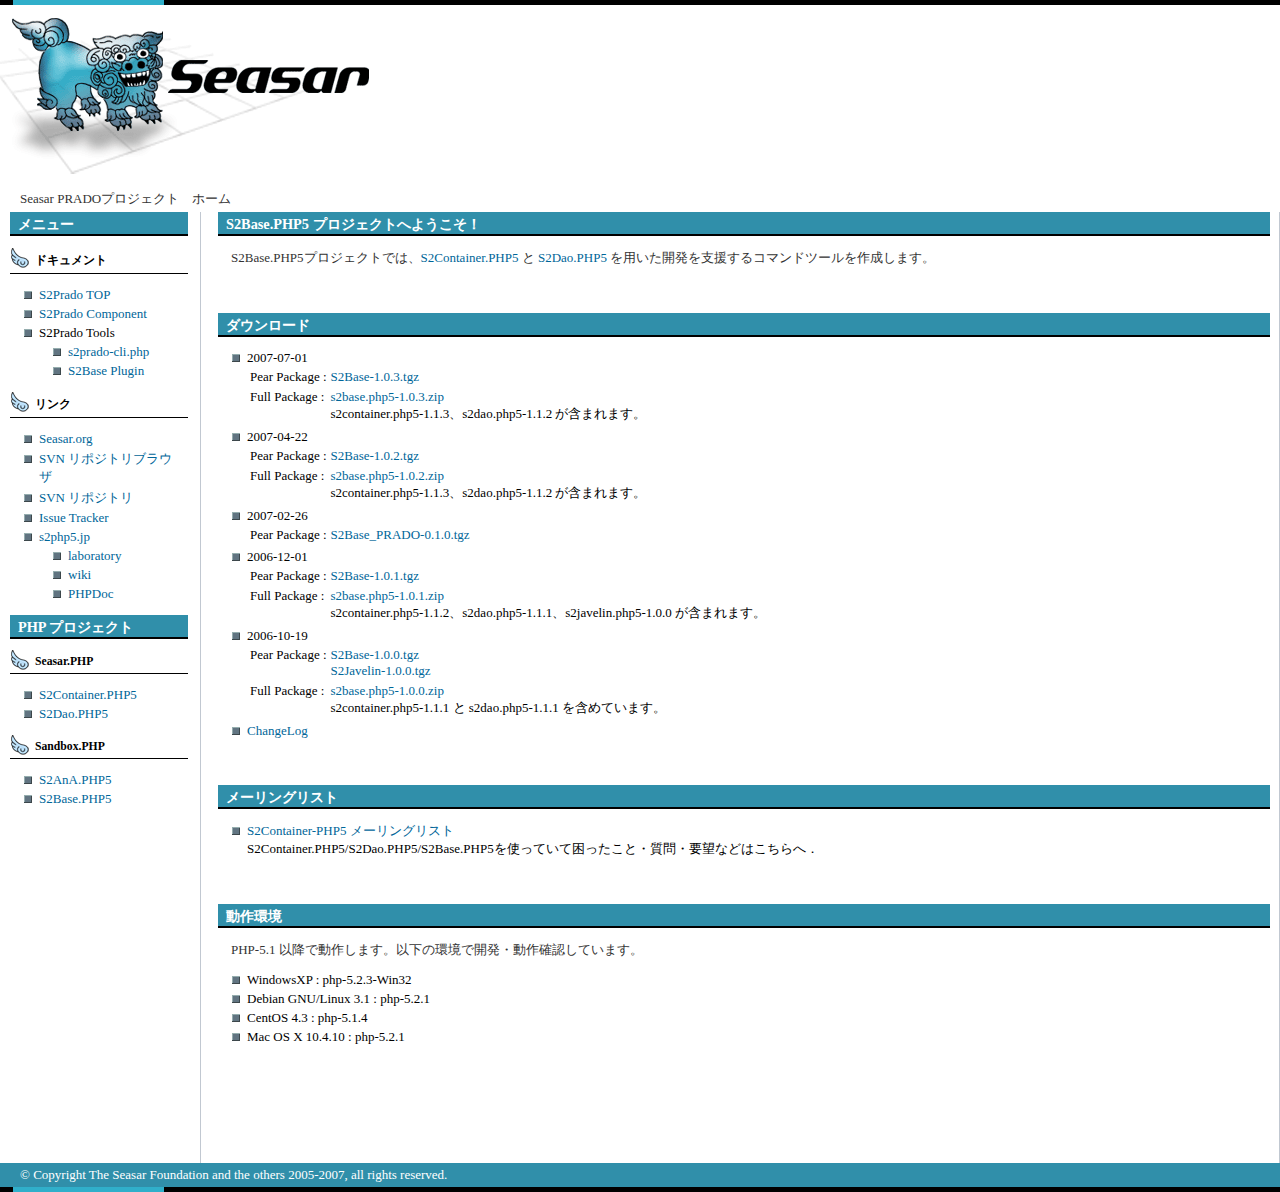
<file: www/s2prado/comp.html>
<!DOCTYPE html PUBLIC "-//W3C//DTD XHTML 1.0 Strict//EN" "http://www.w3.org/TR/xhtml1/DTD/xhtml1-strict.dtd">
<html xmlns="http://www.w3.org/1999/xhtml" xml:lang="ja" lang="ja"><head>



<meta http-equiv="Content-Type" content="text/html; charset=UTF-8">
<meta http-equiv="Content-Language" content="ja">
<meta http-equiv="Content-Style-Type" content="text/css">
<meta name="keywords" content="Seasar2, S2Container, DI, AOP, Dependency Injection, Aspect Oriented Programming, The Seasar Foundation, OSS, オープンソースソフトウェア, Java, フレームワーク">
<meta name="description" content="私たちSeasarプロジェクトはオープンソースという仕組みの元、開発者のゆとりを実現できるプロダクトの開発と提供を通じて、ユーザと開発者とが共に喜びを分かち合える環境実現をお手伝いすることを目指し活動しています。 ">
<title>The Seasar Project - S2Base.PHP5</title>

<link rel="stylesheet" type="text/css" href="../theme/main.css" media="screen,projection">
<link rel="stylesheet" type="text/css" href="../theme/print.css" media="print"></head><body>

<div id="wrapper">

<div id="header">

<div class="line"><span class="hide">spacer</span></div>

<div id="logo">
<h1 id="h01" class="hide">The Seasar Project</h1>
<a href="http://www.seasar.org/">
<!--
<img src="../images/seasar_logo_blue.gif" alt="The Seasar Project" height="180" width="390">
-->
<img src="../images/seasar_logo_blue.gif" alt="The Seasar Project" height="180">
</a>
</div>

<div id="tool">
</div>

<div id="navi">
<p><font size="-1">Seasar PRADOプロジェクト　ホーム</font></p></div>

</div><!-- header -->

<div id="contents_left">

<h2>メニュー</h2>

<h3>ドキュメント</h3>
<ul>
  <li><a href="../index.html">S2Prado TOP</a></li>
  <li><a href="../s2prado/comp.html">S2Prado Component</a></li>
  <li>S2Prado Tools
        <ul>
            <li><a href="../s2prado/cli.html">s2prado-cli.php</a></li>
            <li><a href="../s2prado/s2base.html">S2Base Plugin</a></li>
            <!-- 
            <li><a href="../s2prado/dokuwiki.html">Dokuwiki Plugin</a></li>
             -->
        </ul>
  </li>
</ul>

<!-- 
<h3>サブプロジェクト</h3>
<ul>
<li><a href="../prado/doc.html">ドキュメント日本語化</a></li>
<li><a href="../prado/portal.html">Prado Portal</a></li>
</ul>
-->

<h3>リンク</h3>
<ul>
    <li><a href="http://www.seasar.org/">Seasar.org</a></li>
    <li><a href="http://svn.seasar.org/browse/?root=sandbox.prado.php5">SVN リポジトリブラウザ</a></li>
    <li><a href="https://www.seasar.org/svn/sandbox/prado.php5/">SVN リポジトリ</a></li>
    <li><a href="https://www.seasar.org/issues/browse/PRADOPHP">Issue Tracker</a></li>
    <li><a href="http://s2php5.jp/">s2php5.jp</a>
        <ul>
            <li><a href="http://labs.s2php5.jp/s2prado">laboratory</a></li>
            <li><a href="http://wiki.s2php5.jp/s2prado.php5">wiki</a></li>
            <li><a href="http://docs.s2php5.jp/s2prado/api/">PHPDoc</a></li>
        </ul>
    </li>
</ul>

<h2>PHP プロジェクト</h2>

<h3>Seasar.PHP</h3>

<ul>
    <li><a href="http://s2container.php5.seasar.org/">S2Container.PHP5</a></li>
    <li><a href="http://s2dao.php5.seasar.org/">S2Dao.PHP5</a></li>
</ul>

<h3>Sandbox.PHP</h3>

<ul>
    <li><a href="http://s2ana.php5.sandbox.seasar.org/">S2AnA.PHP5</a></li>
    <li><a href="http://s2base.php5.sandbox.seasar.org/">S2Base.PHP5</a></li>
</ul>



</div><!-- contents_left -->

<div id="contents_center">

<div id="article">

	<div class="section">
	<h2 id="h02">S2Base.PHP5 プロジェクトへようこそ！</h2>

	<p>
	　S2Base.PHP5プロジェクトでは、<a href="http://s2container.php5.sandbox.seasar.org/">S2Container.PHP5</a> と <a href="http://s2dao.php5.sandbox.seasar.org/">S2Dao.PHP5</a> を用いた開発を支援するコマンドツールを作成します。
	</p>

	</div>


	<br>

	<div class="section">
	<h2 id="h02">ダウンロード</h2>

	<ul>

	<li>2007-07-01
	<table>
	<tr>
	<td valign="top">Pear Package : </td>
	<td>
	<a href="download/S2Base-1.0.3.tgz">S2Base-1.0.3.tgz</a><br>
	</td>
	</tr>
	<tr>
	<td valign="top">Full Package : </td>
	<td><a href="download/s2base.php5-1.0.3.zip">s2base.php5-1.0.3.zip</a><br>
	s2container.php5-1.1.3、s2dao.php5-1.1.2 が含まれます。</td>
	</tr>
	</table>
	</li>

	<li>2007-04-22
	<table>
	<tr>
	<td valign="top">Pear Package : </td>
	<td>
	<a href="download/S2Base-1.0.2.tgz">S2Base-1.0.2.tgz</a><br>
	</td>
	</tr>
	<tr>
	<td valign="top">Full Package : </td>
	<td><a href="download/s2base.php5-1.0.2.zip">s2base.php5-1.0.2.zip</a><br>
	s2container.php5-1.1.3、s2dao.php5-1.1.2 が含まれます。</td>
	</tr>
	</table>
	</li>

	<li>2007-02-26
	<table>
	<tr>
	<td valign="top">Pear Package : </td>
	<td>
	<a href="download/S2Base_PRADO-0.1.0.tgz">S2Base_PRADO-0.1.0.tgz</a><br>
	</td>
	</tr>
	</table>
	</li>

	<li>2006-12-01
	<table>
	<tr>
	<td valign="top">Pear Package : </td>
	<td>
	<a href="download/S2Base-1.0.1.tgz">S2Base-1.0.1.tgz</a><br>
	</td>
	</tr>
	<tr>
	<td valign="top">Full Package : </td>
	<td><a href="download/s2base.php5-1.0.1.zip">s2base.php5-1.0.1.zip</a><br>
	s2container.php5-1.1.2、s2dao.php5-1.1.1、s2javelin.php5-1.0.0 が含まれます。</td>
	</tr>
	</table>
	</li>

	<li>2006-10-19
	<table>
	<tr>
	<td valign="top">Pear Package : </td>
	<td>
	<a href="download/S2Base-1.0.0.tgz">S2Base-1.0.0.tgz</a><br>
	<a href="download/S2Javelin-1.0.0.tgz">S2Javelin-1.0.0.tgz</a>
	</td>
	</tr>
	<tr>
	<td valign="top">Full Package : </td>
	<td><a href="download/s2base.php5-1.0.0.zip">s2base.php5-1.0.0.zip</a><br>
	s2container.php5-1.1.1 と s2dao.php5-1.1.1 を含めています。</td>
	</tr>
	</table>
	</li>

	<li><a href="https://www.seasar.org/svn/sandbox/s2base.php5/trunk/s2base.php5/lib/S2Base/ChangeLog">ChangeLog</a></li>

	</ul>

	</div>

	<br>
	<div class="section">
	<h2 id="h02">メーリングリスト</h2>
	<ul>
	<li>
	<a href="https://www.seasar.org/mailman/listinfo/s2container-php5">
	S2Container-PHP5 メーリングリスト
	</a><br>
	S2Container.PHP5/S2Dao.PHP5/S2Base.PHP5を使っていて困ったこと・質問・要望などはこちらへ．
	</li>
	</ul>
	</div>

	<br>
	<div class="section">
	<h2 id="h02">動作環境</h2>

	<p>　PHP-5.1 以降で動作します。以下の環境で開発・動作確認しています。</p>
	<ul>
	    <li>WindowsXP : php-5.2.3-Win32</li>
	    <li>Debian GNU/Linux 3.1 : php-5.2.1</li>
	    <li>CentOS 4.3 : php-5.1.4</li>
	    <li>Mac OS X 10.4.10 : php-5.2.1</li>
	</ul>
	<br>
	<br>
	<br>
	<br>
	<br>
	</div>

</div><!-- article -->

</div><!-- contents_center -->

<div id="footer">
<address>&#169; Copyright The Seasar Foundation and the others 2005-2007, all rights reserved.</address>
<div class="line"><span class="hide">spacer</span></div>
</div><!-- footer -->

</div><!-- wrapper -->

</body></html>
</file>
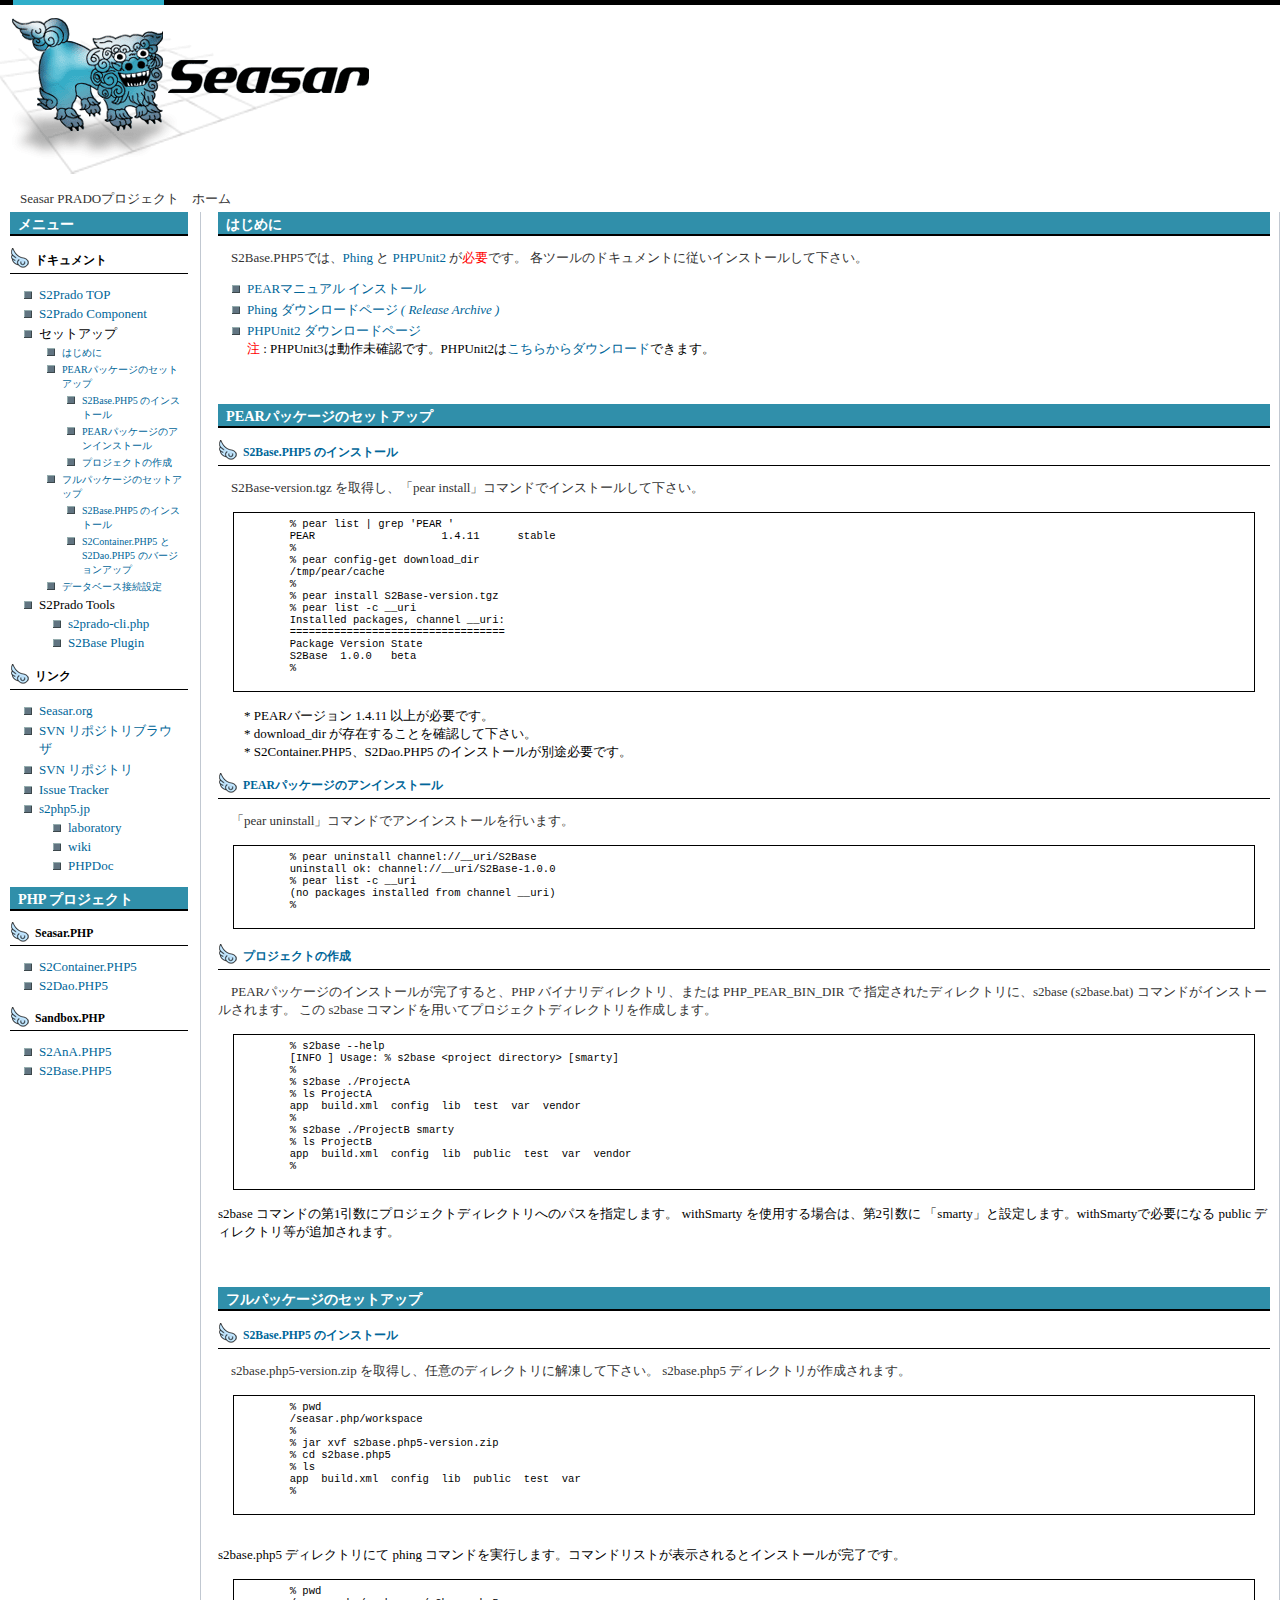
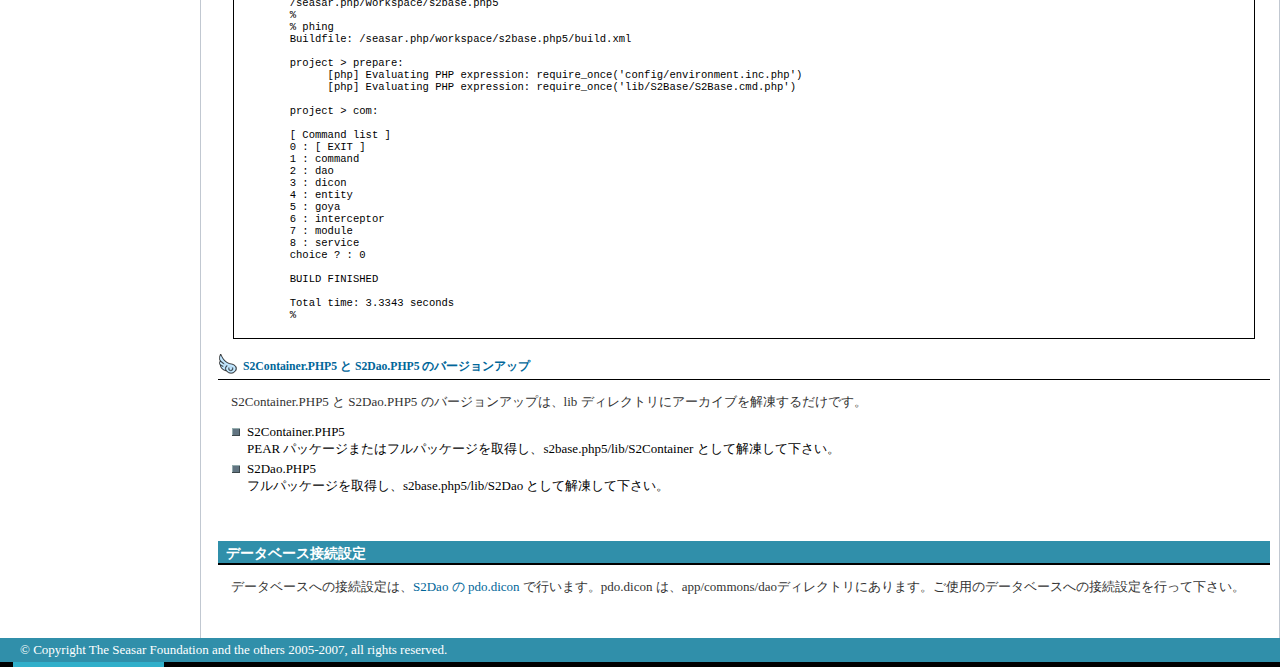
<file: www/s2prado/comp_setup.html>
<!DOCTYPE html PUBLIC "-//W3C//DTD XHTML 1.0 Strict//EN" "http://www.w3.org/TR/xhtml1/DTD/xhtml1-strict.dtd">
<html xmlns="http://www.w3.org/1999/xhtml" xml:lang="ja" lang="ja"><head>



<meta http-equiv="Content-Type" content="text/html; charset=UTF-8">
<meta http-equiv="Content-Language" content="ja">
<meta http-equiv="Content-Style-Type" content="text/css">
<meta name="keywords" content="Seasar2, S2Container, DI, AOP, Dependency Injection, Aspect Oriented Programming, The Seasar Foundation, OSS, オープンソースソフトウェア, Java, フレームワーク">
<meta name="description" content="私たちSeasarプロジェクトはオープンソースという仕組みの元、開発者のゆとりを実現できるプロダクトの開発と提供を通じて、ユーザと開発者とが共に喜びを分かち合える環境実現をお手伝いすることを目指し活動しています。 ">
<title>The Seasar Project - S2Base.PHP5</title>

<link rel="stylesheet" type="text/css" href="../theme/main.css" media="screen,projection">
<link rel="stylesheet" type="text/css" href="../theme/print.css" media="print"></head><body>

<div id="wrapper">

<div id="header">

<div class="line"><span class="hide">spacer</span></div>

<div id="logo">
<h1 id="h01" class="hide">The Seasar Project</h1>
<a href="http://www.seasar.org/">
<!--
<img src="../images/seasar_logo_blue.gif" alt="The Seasar Project" height="180" width="390">
-->
<img src="../images/seasar_logo_blue.gif" alt="The Seasar Project" height="180">
</a>
</div>

<div id="tool">
</div>

<div id="navi">
<p><font size="-1">Seasar PRADOプロジェクト　ホーム</font></p></div>

</div><!-- header -->

<div id="contents_left">

<h2>メニュー</h2>

<h3>ドキュメント</h3>
<ul>
  <li><a href="../index.html">S2Prado TOP</a></li>
  <li><a href="../s2prado/comp.html">S2Prado Component</a></li>
  <li>セットアップ
    <font size="-2">
    <ul>
        <li><a href="#start">はじめに</a></li>
        <li><a href="#setup-pear">PEARパッケージのセットアップ</a></li>
            <ul>
                <li><a href="#install-pear">S2Base.PHP5 のインストール</a></li>
                <li><a href="#uninstall-pear">PEARパッケージのアンインストール</a></li>
                <li><a href="#project">プロジェクトの作成</a></li>
            </ul>
        <li><a href="#setup-full">フルパッケージのセットアップ</a></li>
            <ul>
                <li><a href="#install-full">S2Base.PHP5 のインストール</a></li>
                <li><a href="#versionup">S2Container.PHP5 と S2Dao.PHP5 のバージョンアップ</a></li>
            </ul>
        <li><a href="#db">データベース接続設定</a></li>
    </ul>
    </font>
  </li>

  <li>S2Prado Tools
        <ul>
            <li><a href="../s2prado/cli.html">s2prado-cli.php</a></li>
            <li><a href="../s2prado/s2base.html">S2Base Plugin</a></li>
            <!-- 
            <li><a href="../s2prado/dokuwiki.html">Dokuwiki Plugin</a></li>
             -->
        </ul>
  </li>
</ul>

<!-- 
<h3>サブプロジェクト</h3>
<ul>
<li><a href="../prado/doc.html">ドキュメント日本語化</a></li>
<li><a href="../prado/portal.html">Prado Portal</a></li>
</ul>
-->

<h3>リンク</h3>
<ul>
    <li><a href="http://www.seasar.org/">Seasar.org</a></li>
    <li><a href="http://svn.seasar.org/browse/?root=sandbox.prado.php5">SVN リポジトリブラウザ</a></li>
    <li><a href="https://www.seasar.org/svn/sandbox/prado.php5/">SVN リポジトリ</a></li>
    <li><a href="https://www.seasar.org/issues/browse/PRADOPHP">Issue Tracker</a></li>
    <li><a href="http://s2php5.jp/">s2php5.jp</a>
        <ul>
            <li><a href="http://labs.s2php5.jp/s2prado">laboratory</a></li>
            <li><a href="http://wiki.s2php5.jp/s2prado.php5">wiki</a></li>
            <li><a href="http://docs.s2php5.jp/s2prado/api/">PHPDoc</a></li>
        </ul>
    </li>
</ul>

<h2>PHP プロジェクト</h2>

<h3>Seasar.PHP</h3>

<ul>
    <li><a href="http://s2container.php5.seasar.org/">S2Container.PHP5</a></li>
    <li><a href="http://s2dao.php5.seasar.org/">S2Dao.PHP5</a></li>
</ul>

<h3>Sandbox.PHP</h3>

<ul>
    <li><a href="http://s2ana.php5.sandbox.seasar.org/">S2AnA.PHP5</a></li>
    <li><a href="http://s2base.php5.sandbox.seasar.org/">S2Base.PHP5</a></li>
</ul>



</div><!-- contents_left -->

<div id="contents_center">

<div id="article">

	<div class="section">
	<h2 id="h02"><a name="start">はじめに</a></h2>
	<p>
	　S2Base.PHP5では、<a href="http://phing.info/trac/">Phing</a> と <a href="http://pear.php.net/package/PHPUnit2">PHPUnit2</a> が<font color="red">必要</font>です。
	各ツールのドキュメントに従いインストールして下さい。
	</p>

	<ul>
	<li><a href="http://pear.php.net/manual/ja/installation.cli.php">PEARマニュアル インストール</a></li>
	<li>
	<a href="http://phing.info/trac/wiki/Users/Download">Phing ダウンロードページ</a> 
	<a href="http://phing.tigris.org/servlets/ProjectDocumentList"><i>( Release Archive ) </i></a>
	</li>
	<li><a href="http://pear.php.net/package/PHPUnit2/download">PHPUnit2 ダウンロードページ</a><br><font color="red">注</font> : PHPUnit3は動作未確認です。PHPUnit2は<a href="http://pear.phpunit.de/get/">こちらからダウンロード</a>できます。</li>
	</ul>
	</div>
	<br>

	<div class="section">
	<h2 id="h02"><a name="setup-pear">PEARパッケージのセットアップ</a></h2>

	<h3><a name="install-pear">S2Base.PHP5 のインストール</a></h3>
	<p>
	　S2Base-version.tgz を取得し、「pear install」コマンドでインストールして下さい。
	</p>
	<pre>
	% pear list | grep 'PEAR '
	PEAR                    1.4.11      stable
	%
	% pear config-get download_dir
	/tmp/pear/cache
	%
	% pear install S2Base-version.tgz
	% pear list -c __uri
	Installed packages, channel __uri:
	==================================
	Package Version State
	S2Base  1.0.0   beta
	%
	</pre>
	　　* PEARバージョン 1.4.11 以上が必要です。<br>
	　　* download_dir が存在することを確認して下さい。<br>
	　　* S2Container.PHP5、S2Dao.PHP5 のインストールが別途必要です。

	<h3><a name="uninstall-pear">PEARパッケージのアンインストール</a></h3>
	<p>
	　「pear uninstall」コマンドでアンインストールを行います。
	</p>

	<pre>
	% pear uninstall channel://__uri/S2Base
	uninstall ok: channel://__uri/S2Base-1.0.0
	% pear list -c __uri
	(no packages installed from channel __uri)
	%
	</pre>

	<h3><a name="project">プロジェクトの作成</a></h3>
	<p>
	　PEARパッケージのインストールが完了すると、PHP バイナリディレクトリ、または PHP_PEAR_BIN_DIR で
	指定されたディレクトリに、s2base (s2base.bat) コマンドがインストールされます。
	この s2base コマンドを用いてプロジェクトディレクトリを作成します。
	</p>

	<pre>
	% s2base --help
	[INFO ] Usage: % s2base &lt;project directory&gt; [smarty]
	%
	% s2base ./ProjectA
	% ls ProjectA
	app  build.xml  config  lib  test  var  vendor
	%
	% s2base ./ProjectB smarty
	% ls ProjectB
	app  build.xml  config  lib  public  test  var  vendor
	%
	</pre>

	s2base コマンドの第1引数にプロジェクトディレクトリへのパスを指定します。
	withSmarty を使用する場合は、第2引数に 「smarty」と設定します。withSmartyで必要になる public ディレクトリ等が追加されます。
	</p>
	</div>
	<br>

	<div class="section">
	<h2 id="h02"><a name="setup-full">フルパッケージのセットアップ</a></h2>

	<h3><a name="install-full">S2Base.PHP5 のインストール</a></h3>
	<p>
	　s2base.php5-version.zip を取得し、任意のディレクトリに解凍して下さい。
	s2base.php5 ディレクトリが作成されます。
	</p>

	<pre>
	% pwd
	/seasar.php/workspace
	%
	% jar xvf s2base.php5-version.zip
	% cd s2base.php5
	% ls
	app  build.xml  config  lib  public  test  var
	%
	</pre>
	<br>
	s2base.php5 ディレクトリにて phing コマンドを実行します。コマンドリストが表示されるとインストールが完了です。

	<pre>
	% pwd
	/seasar.php/workspace/s2base.php5
	%
	% phing
	Buildfile: /seasar.php/workspace/s2base.php5/build.xml

	project > prepare:
	      [php] Evaluating PHP expression: require_once('config/environment.inc.php')
	      [php] Evaluating PHP expression: require_once('lib/S2Base/S2Base.cmd.php')

	project > com:

	[ Command list ]
	0 : [ EXIT ]
	1 : command
	2 : dao
	3 : dicon
	4 : entity
	5 : goya
	6 : interceptor
	7 : module
	8 : service
	choice ? : 0

	BUILD FINISHED

	Total time: 3.3343 seconds
	%
	</pre>

	<h3><a name="versionup">S2Container.PHP5 と S2Dao.PHP5 のバージョンアップ</a></h3>
	<p>
	　S2Container.PHP5 と S2Dao.PHP5 のバージョンアップは、lib ディレクトリにアーカイブを解凍するだけです。
	</p>
	<ul>
	<li>S2Container.PHP5 <br>
	PEAR パッケージまたはフルパッケージを取得し、s2base.php5/lib/S2Container として解凍して下さい。
	</li>
	<li>S2Dao.PHP5 <br>
	フルパッケージを取得し、s2base.php5/lib/S2Dao として解凍して下さい。
	</li>
	</ul>

	</div>
	<br>

	<div class="section">
	<h2 id="h02"><a name="db">データベース接続設定</a></h2>

	<p>
	　データベースへの接続設定は、<a href="http://s2dao.php5.sandbox.seasar.org/setup.html#pdo_dicon">S2Dao の pdo.dicon </a>で行います。pdo.dicon は、app/commons/daoディレクトリにあります。ご使用のデータベースへの接続設定を行って下さい。
	</p>
	</div>
	<br>
</div><!-- article -->

</div><!-- contents_center -->

<div id="footer">
<address>&#169; Copyright The Seasar Foundation and the others 2005-2007, all rights reserved.</address>
<div class="line"><span class="hide">spacer</span></div>
</div><!-- footer -->

</div><!-- wrapper -->

</body></html>
</file>
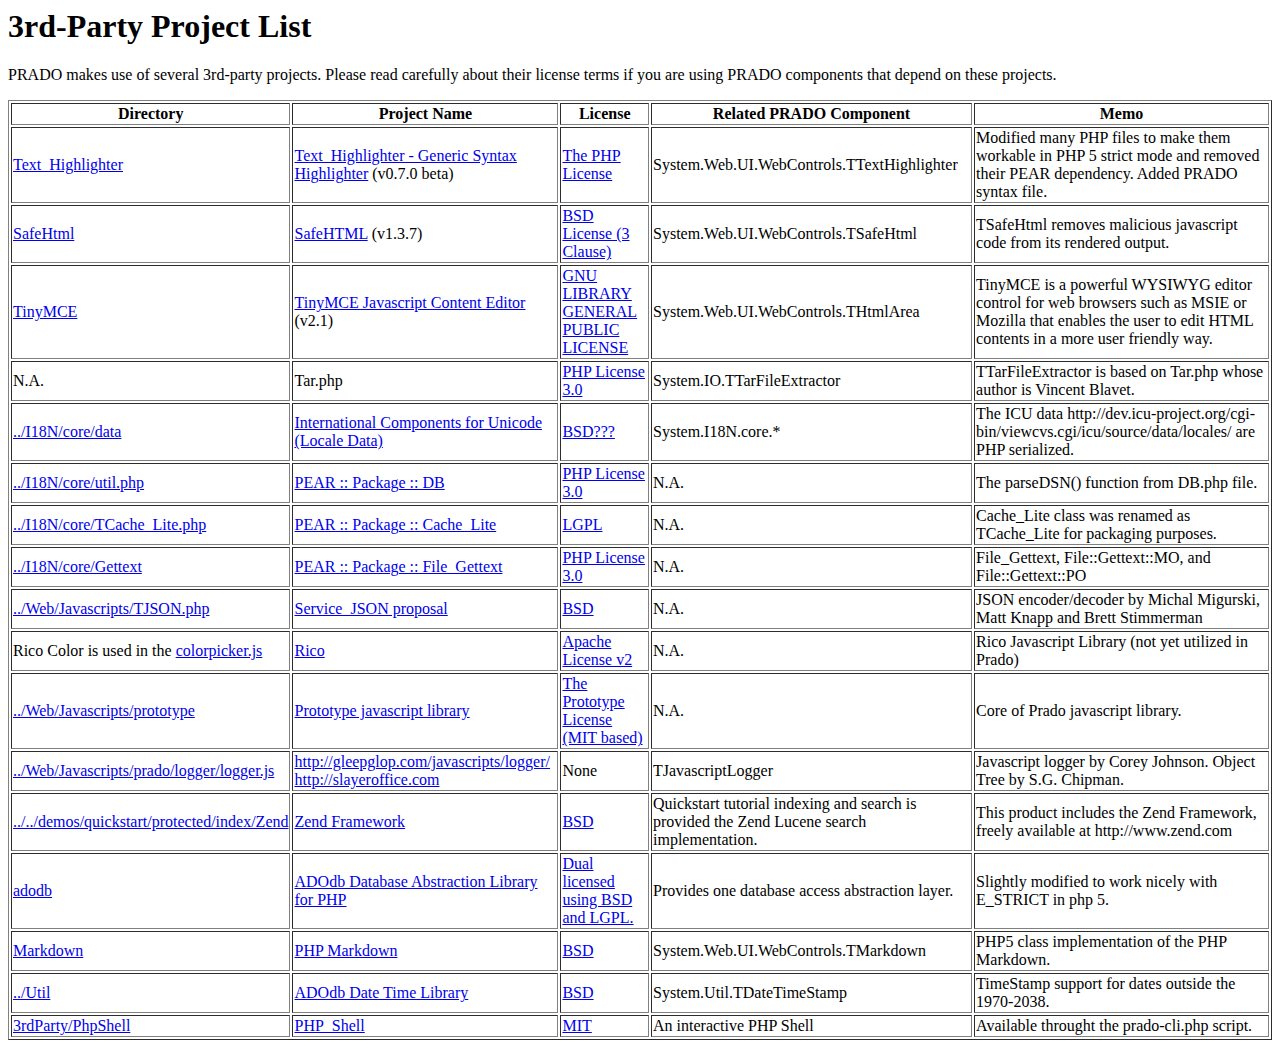
<file: prado/framework/3rdParty/readme.html>
<html>
<head>
<title>3rd-Party Project List</title>
</head>
<body>
<h1>3rd-Party Project List</h1>
<p>
PRADO makes use of several 3rd-party projects. Please read carefully about
their license terms if you are using PRADO components that depend on these
projects.
</p>
<table border="1">
<tr>
  <th>Directory</th>
  <th>Project Name</th>
  <th>License</th>
  <th>Related PRADO Component</th>
  <th>Memo</th>
</tr>

<tr>
  <td><a href="TextHighlighter">Text_Highlighter</a></td>
  <td><a href="http://pear.php.net/package/Text_Highlighter/">Text_Highlighter - Generic Syntax Highlighter</a> (v0.7.0 beta)</td>
  <td><a href="http://www.php.net/license/3_01.txt">The PHP License</a></td>
  <td>System.Web.UI.WebControls.TTextHighlighter</td>
  <td>Modified many PHP files to make them workable in PHP 5 strict mode and removed their PEAR dependency. Added PRADO syntax file.</td>
</tr>
<tr>
  <td><a href="SafeHtml">SafeHtml</a></td>
  <td><a href="http://pixel-apes.com/safehtml/">SafeHTML</a> (v1.3.7)</td>
  <td><a href="SafeHtml/license.txt">BSD License (3 Clause)</a></td>
  <td>System.Web.UI.WebControls.TSafeHtml</td>
  <td>TSafeHtml removes malicious javascript code from its rendered output.</td>
</tr>
<tr>
  <td><a href="TinyMCE">TinyMCE</a></td>
  <td><a href="http://tinymce.moxiecode.com/">TinyMCE Javascript Content Editor</a> (v2.1)</td>
  <td><a href="tiny_mce/license.txt">GNU LIBRARY GENERAL PUBLIC LICENSE</a></td>
  <td>System.Web.UI.WebControls.THtmlArea</td>
  <td>TinyMCE is a powerful WYSIWYG editor control for web browsers such as MSIE or Mozilla that enables the user to edit HTML contents in a more user friendly way.</td>
</tr>
<tr>
  <td>N.A.</td>
  <td>Tar.php</td>
  <td><a href="http://www.php.net/license/3_0.txt">PHP License 3.0</a></td>
  <td>System.IO.TTarFileExtractor</td>
  <td>TTarFileExtractor is based on Tar.php whose author is Vincent Blavet.</td>
</tr>
<tr>
	<td><a href="../I18N/core/data">../I18N/core/data</a></td>
	<td><a href="http://icu.sourceforge.net/">International Components for Unicode (Locale Data)</a></td>
	<td><a href="http://dev.icu-project.org/cgi-bin/viewcvs.cgi/*checkout*/icu/license.html">BSD???</a></td>
	<td>System.I18N.core.*</td>
	<td>The ICU data http://dev.icu-project.org/cgi-bin/viewcvs.cgi/icu/source/data/locales/ are PHP serialized.</td>
</tr>
<tr>
	<td><a href="../I18N/core/util.php">../I18N/core/util.php</a></td>
	<td><a href="http://pear.php.net/package/DB">PEAR :: Package :: DB</a></td>
	<td><a href="http://www.php.net/license/3_0.txt">PHP License 3.0</a></td>
	<td>N.A.</td>
	<td>The parseDSN() function from DB.php file.</td>
</tr>
<tr>
	<td><a href="../I18N/core/TCache_Lite.php">../I18N/core/TCache_Lite.php</a></td>
	<td><a href="http://pear.php.net/package/Cache_Lite">PEAR :: Package :: Cache_Lite</a></td>
	<td><a href="http://www.gnu.org/licenses/lgpl.html">LGPL</a></td>
	<td>N.A.</td>
	<td>Cache_Lite class was renamed as TCache_Lite for packaging purposes.</td>
</tr>
<tr>
	<td><a href="../I18N/core/Gettext">../I18N/core/Gettext</a></td>
	<td><a href="http://pear.php.net/package/File_Gettext">PEAR :: Package :: File_Gettext</a></td>
	<td><a href="http://www.php.net/license/3_0.txt">PHP License 3.0</a></td>
	<td>N.A.</td>
	<td>File_Gettext, File::Gettext::MO, and File::Gettext::PO</td>
</tr>

<tr>
	<td><a href="../Web/Javascripts/TJSON.php">../Web/Javascripts/TJSON.php</a></td>
	<td><a href="http://pear.php.net/pepr/pepr-proposal-show.php?id=198">Service_JSON proposal</a></td>
	<td><a href="http://www.opensource.org/licenses/bsd-license.php">BSD</a></td>
	<td>N.A.</td>
	<td>JSON encoder/decoder by Michal Migurski, Matt Knapp and Brett Stimmerman</td>
</tr>

<tr>
	<td>Rico Color is used in the <a href="../web/Javascripts/prado/colorpicker/colorpicker.js">colorpicker.js</a></td>
	<td><a href="http://openrico.org/">Rico</a></td>
	<td><a href="http://www.apache.org/licenses/LICENSE-2.0.html">Apache License v2</a></td>
	<td>N.A.</td>
	<td>Rico Javascript Library (not yet utilized in Prado)</td>
</tr>
<tr>
	<td><a href="../Web/Javascripts/prototype/">../Web/Javascripts/prototype</a></td>
	<td><a href="http://dev.rubyonrails.org/browser/spinoffs/prototype">Prototype javascript library</a></td>
	<td><a href="../Web/Javascripts/prototype/LICENSE">The Prototype License (MIT based)</a></td>
	<td>N.A.</td>
	<td>Core of Prado javascript library.</td>
</tr>
<tr>
	<td><a href="../Web/Javascripts/prado/logger/logger.js">../Web/Javascripts/prado/logger/logger.js</a></td>
	<td><a href="http://gleepglop.com/javascripts/logger/">http://gleepglop.com/javascripts/logger/</a> <a href="http://slayeroffice.com">http://slayeroffice.com</a></td>
	<td>None</td>
	<td>TJavascriptLogger</td>
	<td>Javascript logger by Corey Johnson. Object Tree by S.G. Chipman.</td>
</tr>

<tr>
	<td><a href="../../demos/quickstart/protected/index/Zend">../../demos/quickstart/protected/index/Zend</a></td>
	<td><a href="http://framework.zend.com">Zend Framework</a></td>
	<td><a href="../../demos/quickstart/protected/index/Zend/LICENSE.txt">BSD</a></td>
	<td>Quickstart tutorial indexing and search is provided the Zend Lucene search implementation.</td>
	<td>This product includes the Zend Framework, freely available at
     http://www.zend.com</td>
</tr>

<tr>
	<td><a href="adodb">adodb</a></td>
	<td><a href="http://adodb.sourceforge.net/">ADOdb Database Abstraction Library for PHP</a></td>
	<td><a href="adodb/license.txt">Dual licensed using BSD and LGPL.</a></td>
	<td>Provides one database access abstraction layer.</td>
	<td>Slightly modified to work nicely with E_STRICT in php 5.</td>
</tr>

<tr>
	<td><a href="Markdown">Markdown</a></td>
	<td><a href="http://www.michelf.com/projects/php-markdown/">PHP Markdown</a></td>
	<td><a href="Markdown/License.text">BSD</a></td>
	<td>System.Web.UI.WebControls.TMarkdown</td>
	<td>PHP5 class implementation of the PHP Markdown.</td>
</tr>

<tr>
	<td><a href="../Util">../Util</a></td>
	<td><a href="http://phplens.com/phpeverywhere/adodb_date_library">ADOdb Date Time Library</a></td>
	<td><a href="http://phplens.com/phpeverywhere/adodb_date_library">BSD</a></td>
	<td>System.Util.TDateTimeStamp</td>
	<td>TimeStamp support for dates outside the 1970-2038.</td>
</tr>

<tr>
	<td><a href="3rdParty/PhpShell">3rdParty/PhpShell</a></td>
	<td><a href="http://pear.php.net/package/PHP_Shell">PHP_Shell</a></td>
	<td><a href="http://www.opensource.org/licenses/mit-license.php">MIT</a></td>
	<td>An interactive PHP Shell</td>
	<td>Available throught the prado-cli.php script.</td>
</tr>

</table>

</body>
</html>
</file>
<file: www/theme/main.css>
/**
 * @title Main Layout
 * @revision $Revision: 5 $
 */

@import url("base.css");
@import url("layout.css");
</file>
<file: www/theme/print.css>
* {
	margin: 0;
	padding: 0;
}

body {
	margin: 10mm;
	font-size: 10pt;
	text-align: left;
}

h2,
h3,
h4,
p,
ul,
ol,
dl {
	margin-bottom: 5mm;
	line-height: 16pt;
}
a {
	color: #000000;
	text-decoration: none;
}
a[href]:after {
	content: " (" attr(href)") ";
}

h2 {
	border: 1px dotted #30AFCA;
	border-left: 2mm solid #30AFCA;
	padding: 2mm 0;
	padding-left: 2mm;
}

h3 {
	padding-left: 2mm;
	border-left: 1mm solid #30AFCA;
	border-bottom: 0.2mm solid #30AFCA;
}

ul,
ol {
	padding-left: 5mm;
}

li {
	margin-left: 5mm;
}

dl {
	margin-left: 5mm;
}

dd {
	margin-bottom: 2mm;
}

img {
	border: none;
}

#logo {
	text-align: center;
	border-bottom: 1mm solid #30AFCA;
}

#tool,
#menu,
#navi,
#contents_left,
#contents_right {
	display: none;
}

#article img.top {
	float: left;
	margin-right: 4mm;
	padding: 6mm;
}

address {
	width: 100%;
	height: 25px;
	bottom: 0px;
	left: 0px;
	font-style: normal;
	border-top: 1mm solid #30AFCA;
}

.clear {
	clear: both;
}

.hide {
	display:none;
	width: 0mm;
	height: 0mm;
	overflow: hidden;
	position: absolute; /* for the benefit of IE5 Mac */
}
</file>
